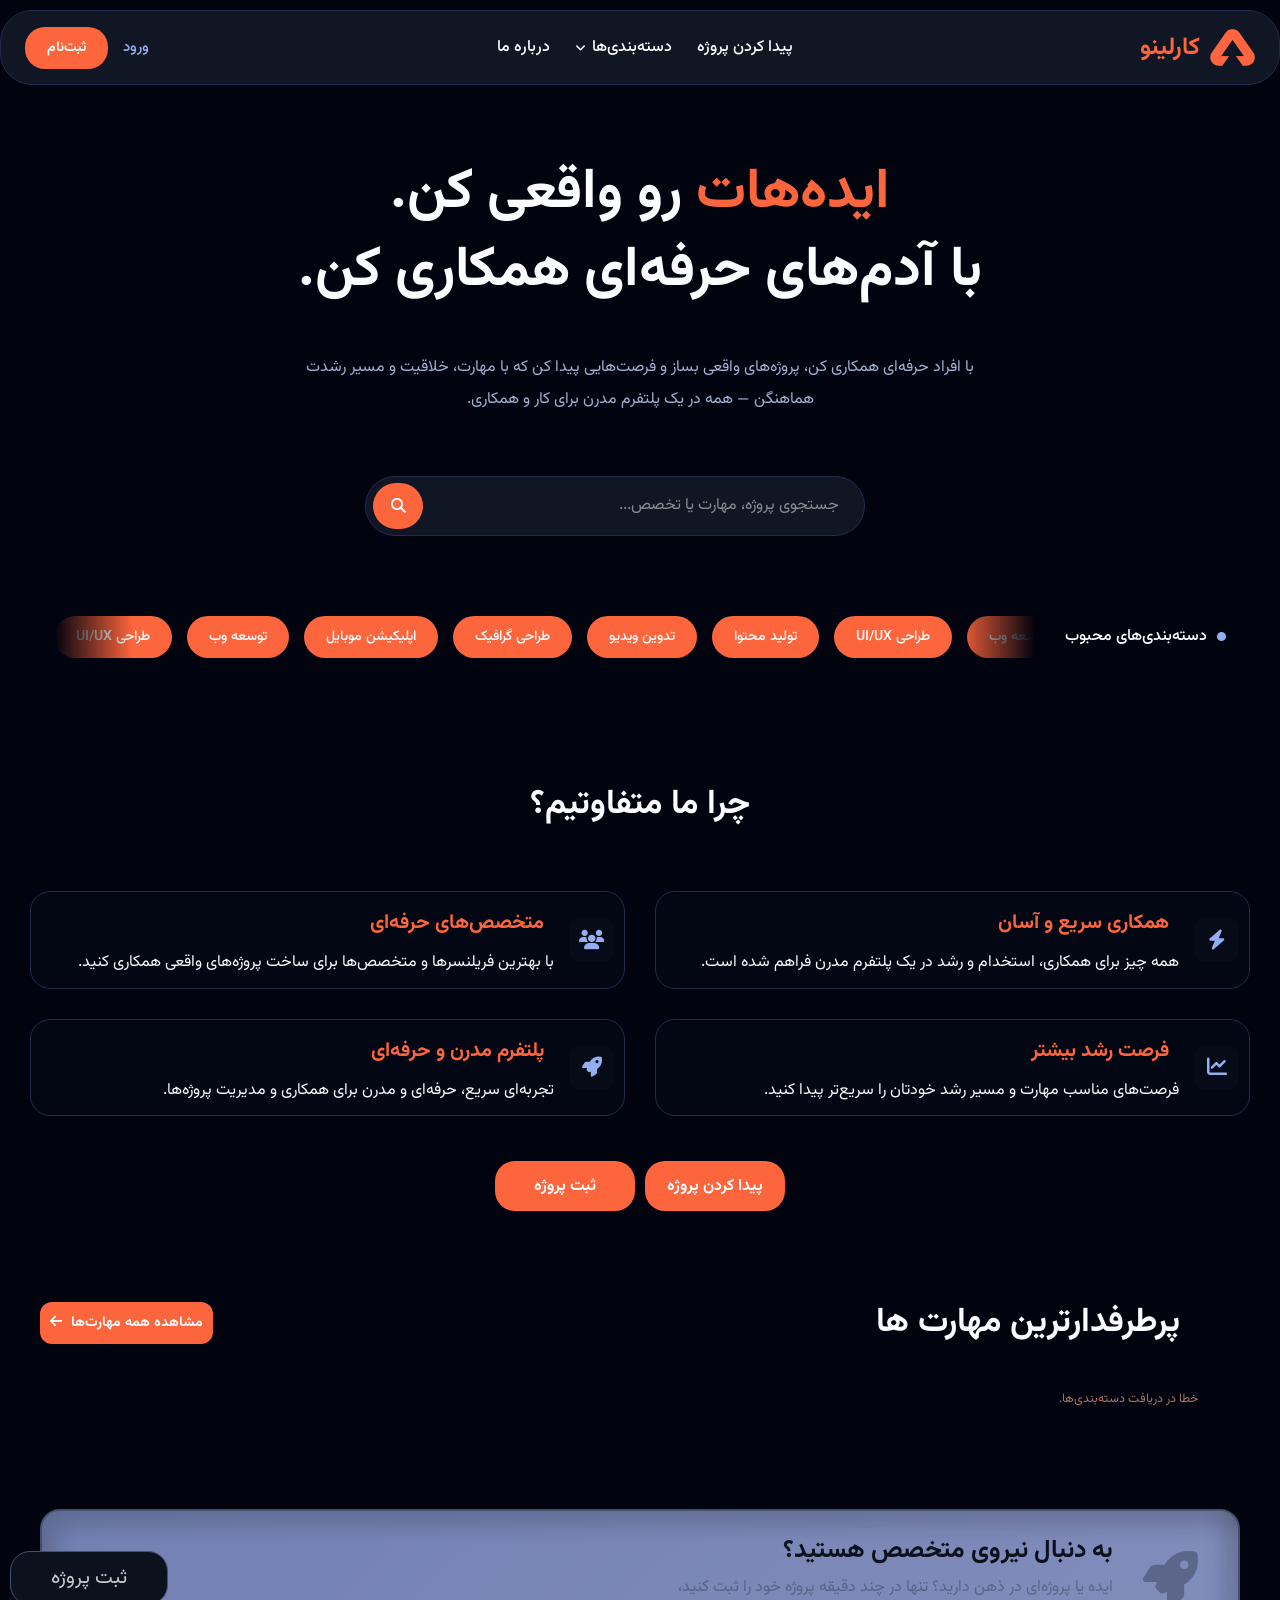
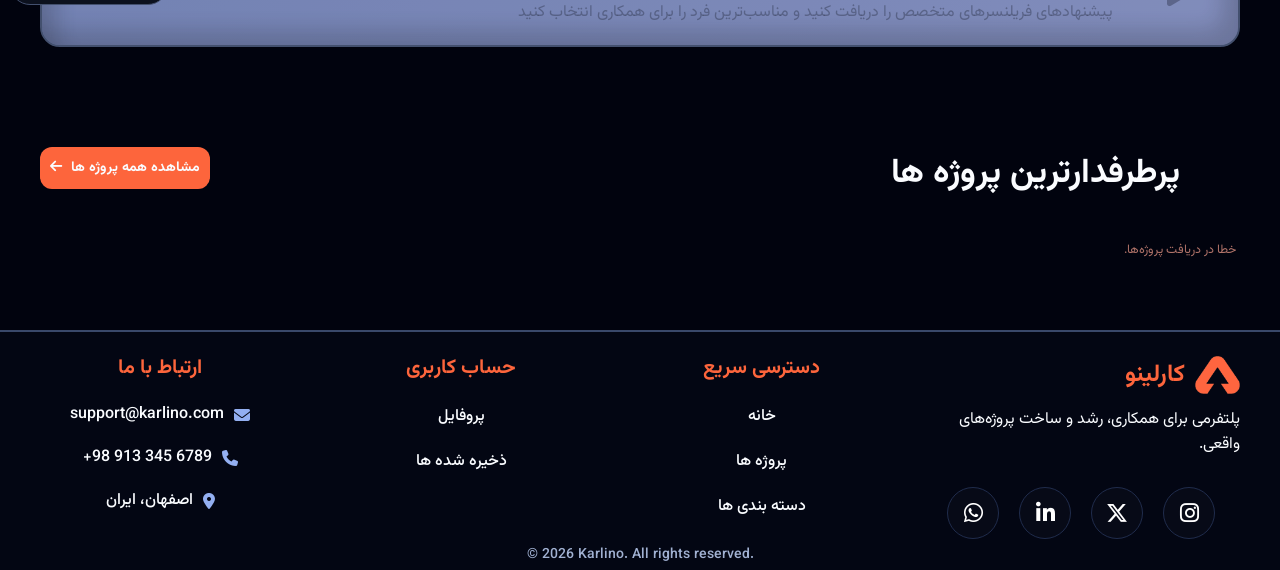
<file: karlino/Frontend/index.html>
<!DOCTYPE html>
<html lang="fa" dir="rtl">

<head>
    <meta charset="UTF-8">
    <meta name="viewport" content="width=device-width, initial-scale=1.0">
    <title>سایت فریلنسری</title>
    <link rel="stylesheet" href="css/main.css">
    <link rel="stylesheet" href="https://cdnjs.cloudflare.com/ajax/libs/font-awesome/6.5.1/css/all.min.css">
    <meta name="viewport" content="width=device-width, initial-scale=1">
    <link rel="icon" type="image/png" href="assets/images/logo.png">
</head>

<body>

<div id="header-placeholder"></div>

<section class="hero-index">
    <!--    <div class="image">-->
    <!--        <img src="assets/images/charecter.png" class="hero-img">-->
    <!--    </div>-->
    <div class="center">
        <h1 class="hero-text">
            <span class="build">ایده‌هات</span>
            رو واقعی کن.
            <br>
            با آدم‌های حرفه‌ای همکاری کن.
        </h1>
        
        <p class="intro">
            با افراد حرفه‌ای همکاری کن، پروژه‌های واقعی بساز و فرصت‌هایی پیدا کن که با مهارت، خلاقیت و مسیر رشدت هماهنگن
            —
            همه در یک پلتفرم مدرن برای کار و همکاری.
        </p>
        
        <div class="search-input">
            
            <input
                    type="search"
                    id="indexSearch"
                    type="search"
                    class="search"
                    name="search"
                    placeholder="جستجوی پروژه، مهارت یا تخصص..."
            >
            
            <button class="find-talent" type="button">
                <i class="fa-solid fa-magnifying-glass"></i>
            </button>
        
        </div>
    </div>
    
    
    <div class="trending-categories">
        
        <h4 class="trend-text">
            
            <i class="fa-solid fa-circle"></i>
            
            دسته‌بندی‌های محبوب
        
        </h4>
        
        <div class="categories-wrapper">
            
            <div class="categories-box">
                
                <span class="cat">طراحی UI/UX</span>
                <span class="cat">توسعه وب</span>
                <span class="cat">اپلیکیشن موبایل</span>
                <span class="cat">طراحی گرافیک</span>
                <span class="cat">تدوین ویدیو</span>
                <span class="cat">تولید محتوا</span>
                
                <span class="cat">طراحی UI/UX</span>
                <span class="cat">توسعه وب</span>
                <span class="cat">اپلیکیشن موبایل</span>
                <span class="cat">طراحی گرافیک</span>
                <span class="cat">تدوین ویدیو</span>
                <span class="cat">تولید محتوا</span>
                
                <span class="cat">طراحی UI/UX</span>
                <span class="cat">توسعه وب</span>
                <span class="cat">اپلیکیشن موبایل</span>
                <span class="cat">طراحی گرافیک</span>
                <span class="cat">تدوین ویدیو</span>
                <span class="cat">تولید محتوا</span>
            
            </div>
        
        </div>
    
    </div>


</section>

<section class="different">
    
    <h2 class="section-title">چرا ما متفاوتیم؟</h2>
    
    <div class="cards">
        
        <div class="card">
            <div class="title">
                
                <div class="icon">
                    <i class="fa-solid fa-bolt"></i>
                </div>
                
                <div class="text">
                    <h4>همکاری سریع و آسان</h4>
                    
                    <p>
                        همه چیز برای همکاری، استخدام و رشد
                        در یک پلتفرم مدرن فراهم شده است.
                    </p>
                </div>
            
            </div>
        </div>
        <div class="card">
            <div class="title">
                
                <div class="icon">
                    <i class="fa-solid fa-users"></i>
                </div>
                
                <div class="text">
                    <h4>متخصص‌های حرفه‌ای</h4>
                    
                    <p>
                        با بهترین فریلنسرها و متخصص‌ها
                        برای ساخت پروژه‌های واقعی همکاری کنید.
                    </p>
                </div>
            
            </div>
        </div>
        <div class="card">
            <div class="title">
                
                <div class="icon">
                    <i class="fa-solid fa-chart-line"></i>
                </div>
                
                <div class="text">
                    <h4>فرصت رشد بیشتر</h4>
                    
                    <p>
                        فرصت‌های مناسب مهارت و مسیر رشد خودتان
                        را سریع‌تر پیدا کنید.
                    </p>
                </div>
            
            </div>
        </div>
        <div class="card">
            <div class="title">
                
                <div class="icon">
                    <i class="fa-solid fa-rocket"></i>
                </div>
                
                <div class="text">
                    <h4>پلتفرم مدرن و حرفه‌ای</h4>
                    
                    <p>
                        تجربه‌ای سریع، حرفه‌ای و مدرن
                        برای همکاری و مدیریت پروژه‌ها.
                    </p>
                </div>
            
            </div>
        </div>
    
    </div>
    <div class="buttons">
        <button onclick="location.href='projects.html'">
            <span>پیدا کردن پروژه</span>
        </button>
        <button>
            <span>ثبت پروژه</span>
        </button>
    </div>

</section>

<section class="Popular-Categories">
    <div class="title">
        <h2 class="popular-text">
            <div class="ping"></div>
            پرطرفدارترین مهارت ها
        </h2>
        <a href="categories.html" class="more-categories">
            مشاهده همه مهارت‌ها
            <i class="fa-solid fa-arrow-left"></i>
        </a>
    </div>
    
    <div class="Categories-cards" id="categoriesContainer">
    
    </div>
</section>

<section class="post_job">
    <div class="right">
        <i class="fa-solid fa-rocket"></i>
        <div class="text-post">
            <h2 class="title">به دنبال نیروی متخصص هستید؟</h2>
            <p>
                ایده یا پروژه‌ای در ذهن دارید؟ تنها در چند دقیقه پروژه خود را ثبت کنید،
                <br>
                پیشنهادهای فریلنسرهای متخصص را دریافت کنید و مناسب‌ترین فرد را برای همکاری انتخاب کنید
            </p>
        </div>
        <span class="post">ثبت پروژه</span>
    
    </div>
<!--    <div class="left">-->
<!--            <span class="post">ثبت پروژه</span>-->
<!--        </div>-->

</section>

<section class="popular-projects">
    <div class="title-projects">
        <h2 class="project-text">
            <div class="ping"></div>
            پرطرفدارترین پروژه ها
        </h2>
        
        <a href="projects.html" class="more-project">
            مشاهده همه پروژه ها
            <i class="fa-solid fa-arrow-left"></i>
        </a>
    
    
    </div>
    <div class="projects-cards" id="projectsContainer">
    
    
    </div>

</section>


<div id="footer-placeholder"></div>

<script src="js/config.js"></script>
<script src="js/api.js"></script>
<script src="js/components/category-card.js"></script>
<script src="js/components/project-card.js"></script>
<script src="js/layout.js"></script>
<script src="js/pages/Favorites.js"></script>
<script src="js/pages/home.js"></script>


</body>
</html>
</file>
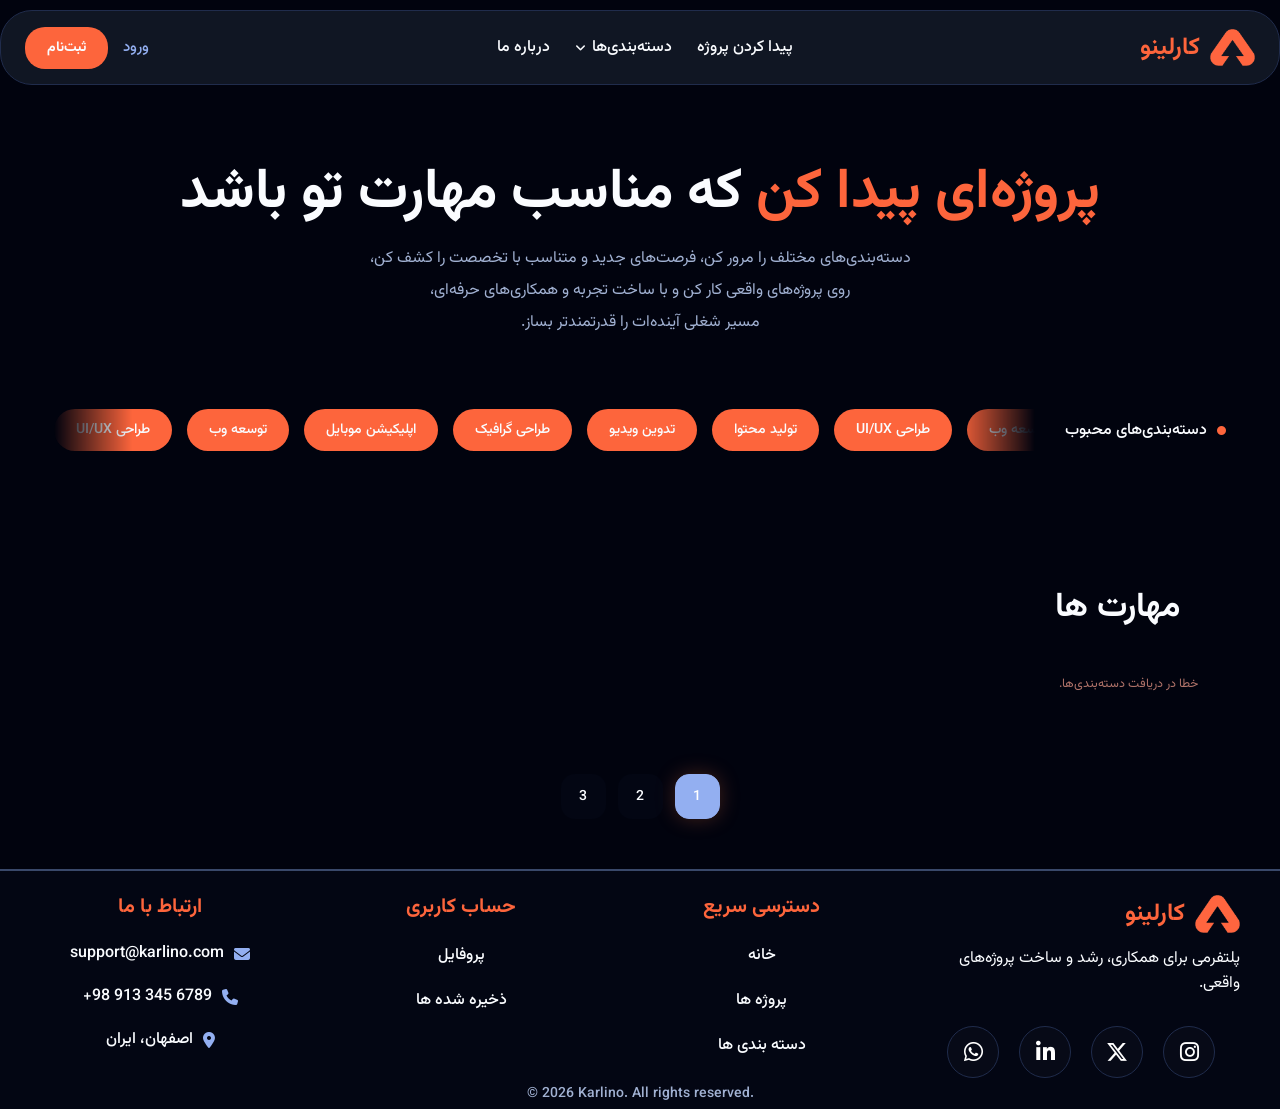
<file: karlino/Frontend/categories.html>
<!DOCTYPE html>
<html lang="fa" dir="rtl">
<head>
    <meta charset="UTF-8">
    <title>دسته بندی ها</title>
    <link rel="stylesheet" href="css/main.css">
    <link rel="stylesheet" href="https://cdnjs.cloudflare.com/ajax/libs/font-awesome/6.5.1/css/all.min.css">
    <meta name="viewport" content="width=device-width, initial-scale=1">
    <link rel="icon" type="image/png" href="assets/images/logo.png">
</head>
<body>
<div id="header-placeholder"></div>
<section class="hero-cat">
    
    <div class="title-hero">
        <h3>
            <span>پروژه‌ای پیدا کن</span>
            که مناسب مهارت تو باشد
        
        </h3>
        <p>دسته‌بندی‌های مختلف را مرور کن، فرصت‌های جدید و متناسب با تخصصت را کشف کن،
            <br>
            روی پروژه‌های واقعی کار کن و با ساخت
            تجربه و همکاری‌های حرفه‌ای،
            <br>
            مسیر شغلی آینده‌ات را قدرتمندتر بساز.</p>
    </div>
    
    
    <div class="trending-categories">
        
        <h4 class="trend-text">
            
            <i class="fa-solid fa-circle"></i>
            
            دسته‌بندی‌های محبوب
        
        </h4>
        
        <div class="categories-wrapper">
            
            <div class="categories-box">
                
                <span class="cat">طراحی UI/UX</span>
                <span class="cat">توسعه وب</span>
                <span class="cat">اپلیکیشن موبایل</span>
                <span class="cat">طراحی گرافیک</span>
                <span class="cat">تدوین ویدیو</span>
                <span class="cat">تولید محتوا</span>
                
                <span class="cat">طراحی UI/UX</span>
                <span class="cat">توسعه وب</span>
                <span class="cat">اپلیکیشن موبایل</span>
                <span class="cat">طراحی گرافیک</span>
                <span class="cat">تدوین ویدیو</span>
                <span class="cat">تولید محتوا</span>
                
                <span class="cat">طراحی UI/UX</span>
                <span class="cat">توسعه وب</span>
                <span class="cat">اپلیکیشن موبایل</span>
                <span class="cat">طراحی گرافیک</span>
                <span class="cat">تدوین ویدیو</span>
                <span class="cat">تولید محتوا</span>
            
            </div>
        
        </div>
    
    </div>
</section>

<section class="Categories">
    <div class="title">
        <h2 class="popular-text">
            <div class="ping"></div>
            مهارت ها
        </h2>
    </div>
    
    <div class="Categories-cards" id="categoriesContainer">
    
    
    </div>
</section>

<section class="category-pagination">
    
    <button class="page-btn active">1</button>
    
    <button class="page-btn">2</button>
    <button class="page-btn">3</button>

</section>


<div id="footer-placeholder"></div>
<script src="js/config.js"></script>
<script src="js/api.js"></script>
<script src="js/components/category-card.js"></script>
<script src="js/layout.js"></script>
<script src="js/pages/categories.js"></script>

</body>
</html>
</file>
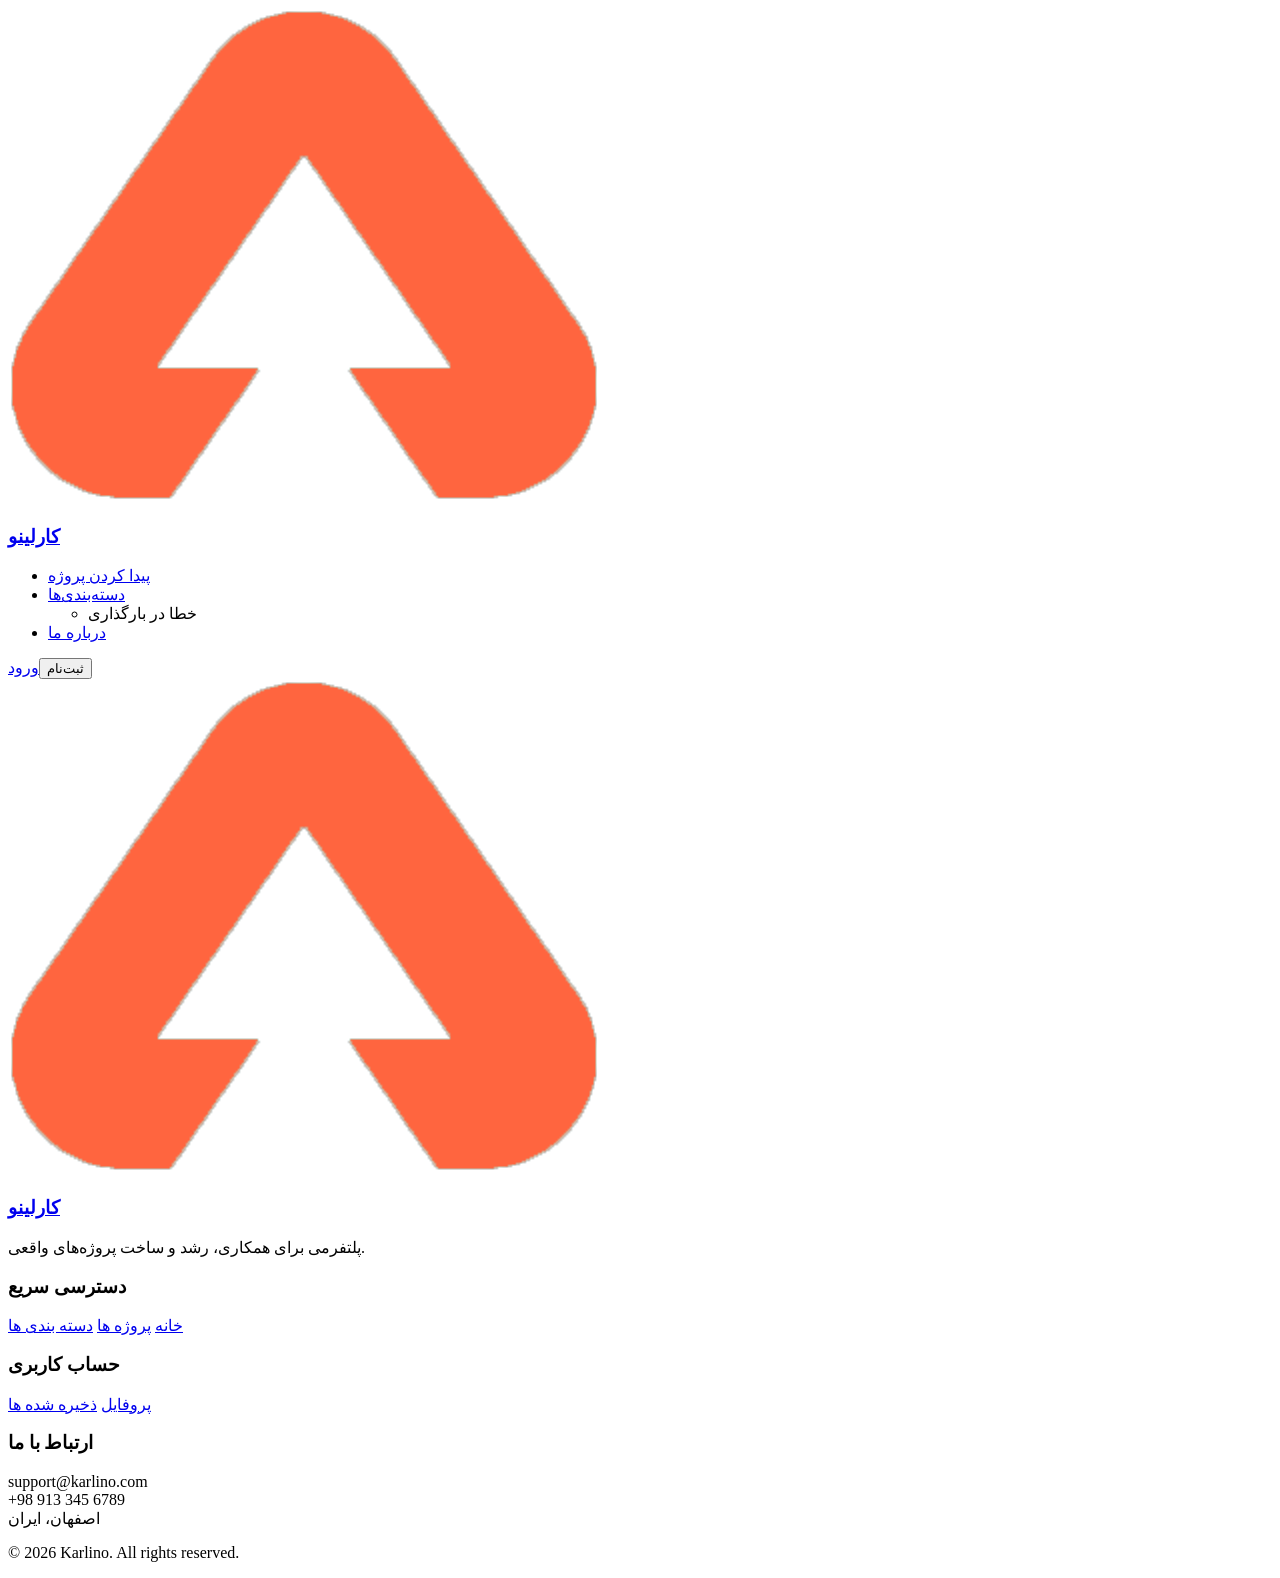
<file: karlino/Frontend/favorites.html>
<!DOCTYPE html>
<html lang="en">
<head>
    <meta charset="UTF-8">
    <title>favorites</title>
    <meta name="viewport" content="width=device-width, initial-scale=1">
    <link rel="icon" type="image/png" href="assets/images/logo.png">
</head>
<body>
<div id="header-placeholder"></div>





<div id="footer-placeholder"></div>






<script src="js/config.js"></script>
<script src="js/api.js"></script>

<script src="js/layout.js"></script>
<script src="js/pages/Favorites.js"></script>

</body>
</html>
</file>
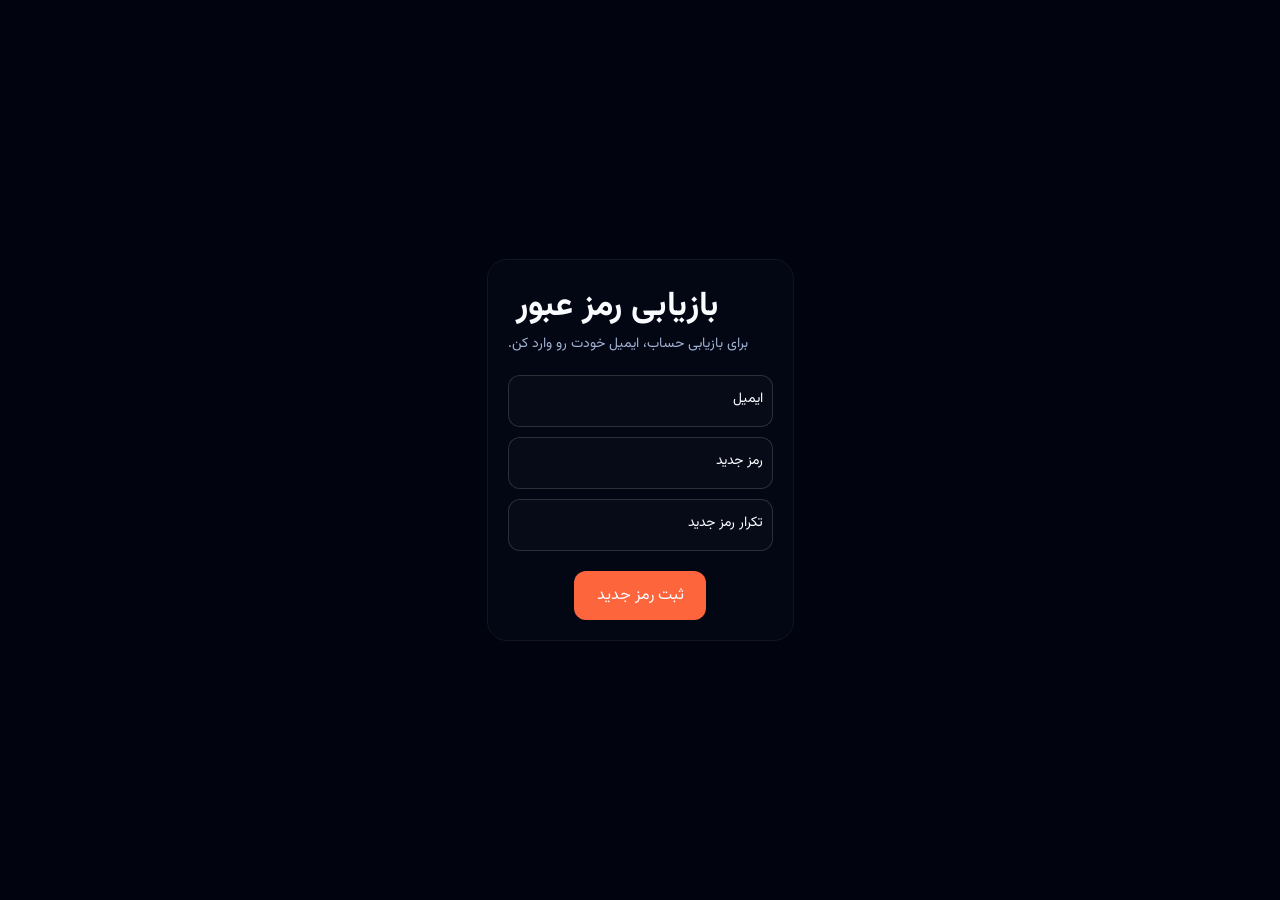
<file: karlino/Frontend/forgot-password.html>
<!DOCTYPE html>
<html lang="fa" dir="rtl">
<head>
    <meta charset="UTF-8">
    <title>بازیابی رمز عبور</title>
    <link rel="stylesheet" href="css/main.css">
    <meta name="viewport" content="width=device-width, initial-scale=1">
    <link rel="icon" type="image/png" href="assets/images/logo.png">
</head>
<body>

<section class="forgot-password">
    <form class="form" id="forgot-form" novalidate>
        <div class="top-pass">
            <div class="creat-acc">
                <div class="ping"></div>
                <h2>بازیابی رمز عبور</h2>
            </div>
            <p class="message">برای بازیابی حساب، ایمیل خودت رو وارد کن.</p>
        </div>
        <!--email-->
        <label>
            <input class="input" type="email" placeholder="" required="" id="email">
            <span>ایمیل</span>
            <span class="field-error" id="error-email"></span>
        </label>
        <!-- pasword -->
        <label>
            <input class="input" type="password" placeholder="" required="" id="password">
            <span>رمز جدید</span>
            <span class="field-error" id="error-password"></span>
        </label>
        <!-- repasword -->
        <label>
            <input class="input" type="password" placeholder="" required="" id="confirm-password">
            <span>تکرار رمز جدید</span>
            <span class="field-error" id="error-confirmPassword"></span>
        </label>
        
        
        <div class="but-confrim">
            <p class="field-error" id="error-form" style="text-align:center;"></p>
            <button type="submit" class="submit">ثبت رمز جدید</button>
        </div>
    
    </form>
</section>

<script src="js/config.js"></script>
<script src="js/auth/forget-password.js"></script>
</body>
</html>
</file>
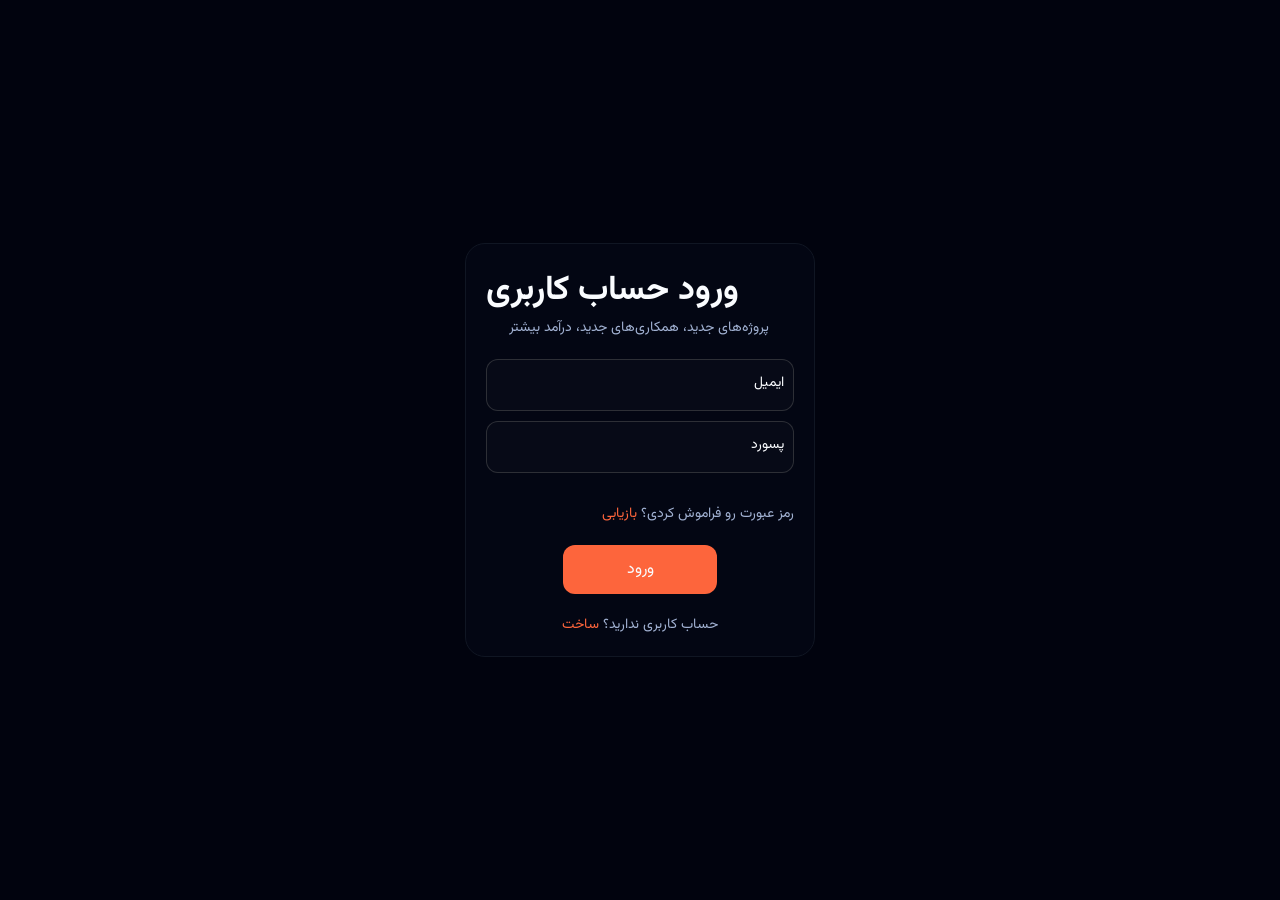
<file: karlino/Frontend/login.html>
<!DOCTYPE html>
<html lang="fa" dir="rtl">
<head>
    <meta charset="UTF-8">
    <title>login</title>
    <link rel="stylesheet" href="css/main.css">
    <meta name="viewport" content="width=device-width, initial-scale=1">
    <link rel="icon" type="image/png" href="assets/images/logo.png">
</head>
<body>

<section class="card-login">
    
    <form class="form" id="login-form" novalidate>
        
        <div class="top-login">
            <div class="creat-acc">
                <div class="ping"></div>
                <h2>ورود حساب کاربری</h2>
            </div>
            
            <p class="message">پروژه‌های جدید، همکاری‌های جدید، درآمد بیشتر</p>
        </div>
        
        <!-- email -->
        <label for="email">
            <input class="input" type="email" id="email" placeholder="">
            <span>ایمیل</span>
            <span class="field-error" id="error-email"></span>
        </label>
        
        <!-- password -->
        <label for="password">
            <input class="input" type="password" id="password" placeholder="">
            <span>پسورد</span>
             <span class="field-error" id="error-password"></span>
        </label>
        
        
        <div class="forgetpasword2">
            <p class="forget">
                رمز عبورت رو فراموش کردی؟
                <a href="forgot-password.html">بازیابی</a>
            </p>
        </div>
        
        <div class="bottom-reg">
            
            <button type="submit" class="submit">ورود</button>
            <p class="field-error" id="error-form" style="text-align:center;"></p>
            <p class="signin">
                حساب کاربری ندارید؟
                <a href="register.html">ساخت</a>
            </p>
        </div>
    
    </form>

</section>
<script src="js/config.js"></script>
<script src="js/auth/login.js"></script>

</body>
</html>
</file>
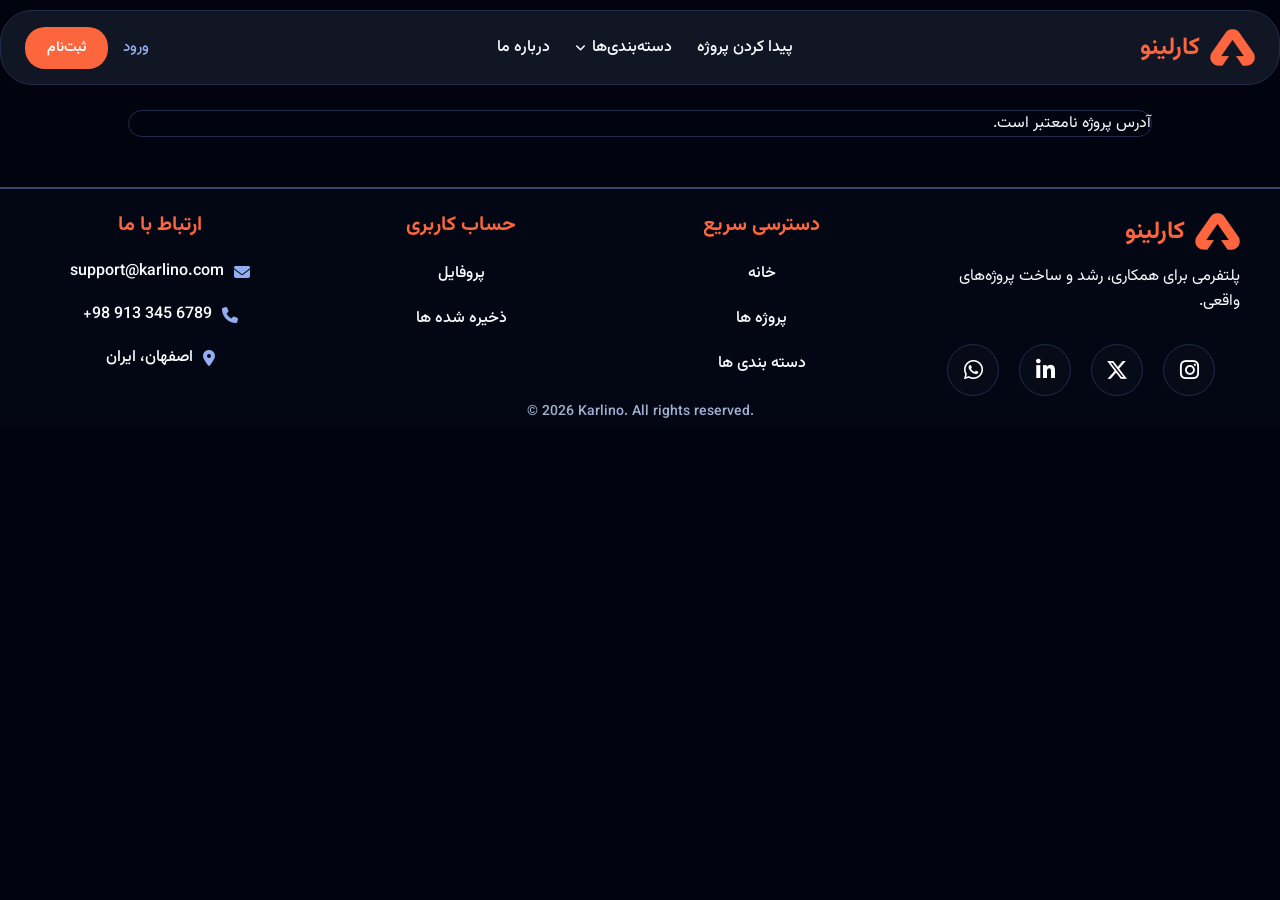
<file: karlino/Frontend/project-detail.html>
<!DOCTYPE html>
<html lang="fa" dir="rtl">
<head>
    <meta charset="UTF-8">
    <meta name="viewport" content="width=device-width, initial-scale=1.0">
    <title>سایت فریلنسری</title>
    <link rel="stylesheet" href="css/main.css">
    <link rel="stylesheet" href="https://cdnjs.cloudflare.com/ajax/libs/font-awesome/6.5.1/css/all.min.css">
    <link rel="icon" type="image/png" href="assets/images/logo.png">
</head>
<body>

<div id="header-placeholder"></div>

<section class="container-project">

    <section class="project-info">

        <div class="project-avatar">
            <span class="project-avatar__icon">
                <i class="fa-solid fa-code"></i>
            </span>
        </div>

        <div class="project-details">

            <p class="project-title" id="project-title"></p>

            <div class="project-owner">
                <div class="owner-name">
                    <i class="fa-solid fa-user"></i>
                    <span class="owner-text" id="owner-name"></span>
                </div>
            </div>

            <div class="project-bookmark">
                <label for="bookmark-checkbox" class="bookmark">
                    <input type="checkbox" id="bookmark-checkbox"/>
                    <svg class="svgIcon" width="15" viewBox="0 0 50 70" fill="none" xmlns="http://www.w3.org/2000/svg">
                        <path d="M46 62.0085L46 3.88139L3.99609 3.88139L3.99609 62.0085L24.5 45.5L46 62.0085Z" stroke="black" stroke-width="7"/>
                    </svg>
                </label>
            </div>
        </div>

        <div class="project-actions">
            <button class="project-submit-btn" id="apply-button">
                <span id="apply-button-text">ارسال درخواست</span>
            </button>
            <h6 class="daysAgo" id="project-days"></h6>
        </div>

    </section>

    <section class="project-about">
        <span id="project-about-text"></span>
    </section>

    <section class="project-skills">
        <div class="title-project-skills">
            <div class="ping"></div>
            <h3>مهارت های مورد نیاز : </h3>
        </div>
        <div class="card-project-skills" id="project-skills-list"></div>
    </section>

    <section class="project-box">
        <div class="box">
            <h3>بودجه</h3>
            <p id="project-budget"></p>
        </div>

        <div class="box">
            <h3>سطح مهارت</h3>
            <p id="project-skill-level"></p>
        </div>

        <div class="box">
            <h3>مهلت انجام</h3>
            <p id="project-deadline"></p>
        </div>
    </section>

    <section class="project-categories">
        <div class="title-project-categories">
            <div class="ping"></div>
            <h3>دسته بندی :</h3>
        </div>
        <div class="card-project-categories" id="project-categories-list"></div>
    </section>

</section>

<!-- ===== پاپ‌آپ ارسال درخواست همکاری ===== -->
<div class="apply-modal" id="apply-modal">

    <!-- پس‌زمینه‌ی تیره؛ با کلیک روی آن پاپ‌آپ بسته می‌شود -->
    <div class="apply-modal-overlay" id="apply-modal-overlay"></div>

    <div class="apply-modal-card">

        <div class="apply-modal-top">
            <h2 class="apply-title">
                <div class="ping"></div>
                ارسال درخواست همکاری
            </h2>
            <button type="button" class="apply-close" id="apply-close">
                <i class="fa-solid fa-xmark"></i>
            </button>
        </div>

        <p class="apply-project-name" id="apply-project-name"></p>

        <form class="form" id="apply-form" novalidate>

            <label>
                <textarea class="input apply-textarea" id="apply-cover" placeholder=" "></textarea>
                <span>چرا کارفرما باید شما را انتخاب کند؟</span>
            </label>
            <span class="field-error" id="error-cover_letter"></span>

            <div class="apply-row">
                <label>
                    <input class="input" type="number" id="apply-price" placeholder=" ">
                    <span>قیمت پیشنهادی (تومان)</span>
                </label>
                <label>
                    <input class="input" type="number" id="apply-duration" placeholder=" ">
                    <span>مدت زمان انجام (روز)</span>
                </label>
            </div>
            <span class="field-error" id="error-proposed_price"></span>
            <span class="field-error" id="error-duration_days"></span>

            <p class="field-error" id="error-apply-form"></p>
            <p class="apply-success" id="success-apply"></p>

            <button type="submit" class="submit">ثبت درخواست</button>
        </form>

    </div>
</div>

<div id="footer-placeholder"></div>

<script src="js/config.js"></script>
<script src="js/api.js"></script>
<script src="js/layout.js"></script>
<script src="js/pages/project-detail.js"></script>

</body>
</html>
</file>
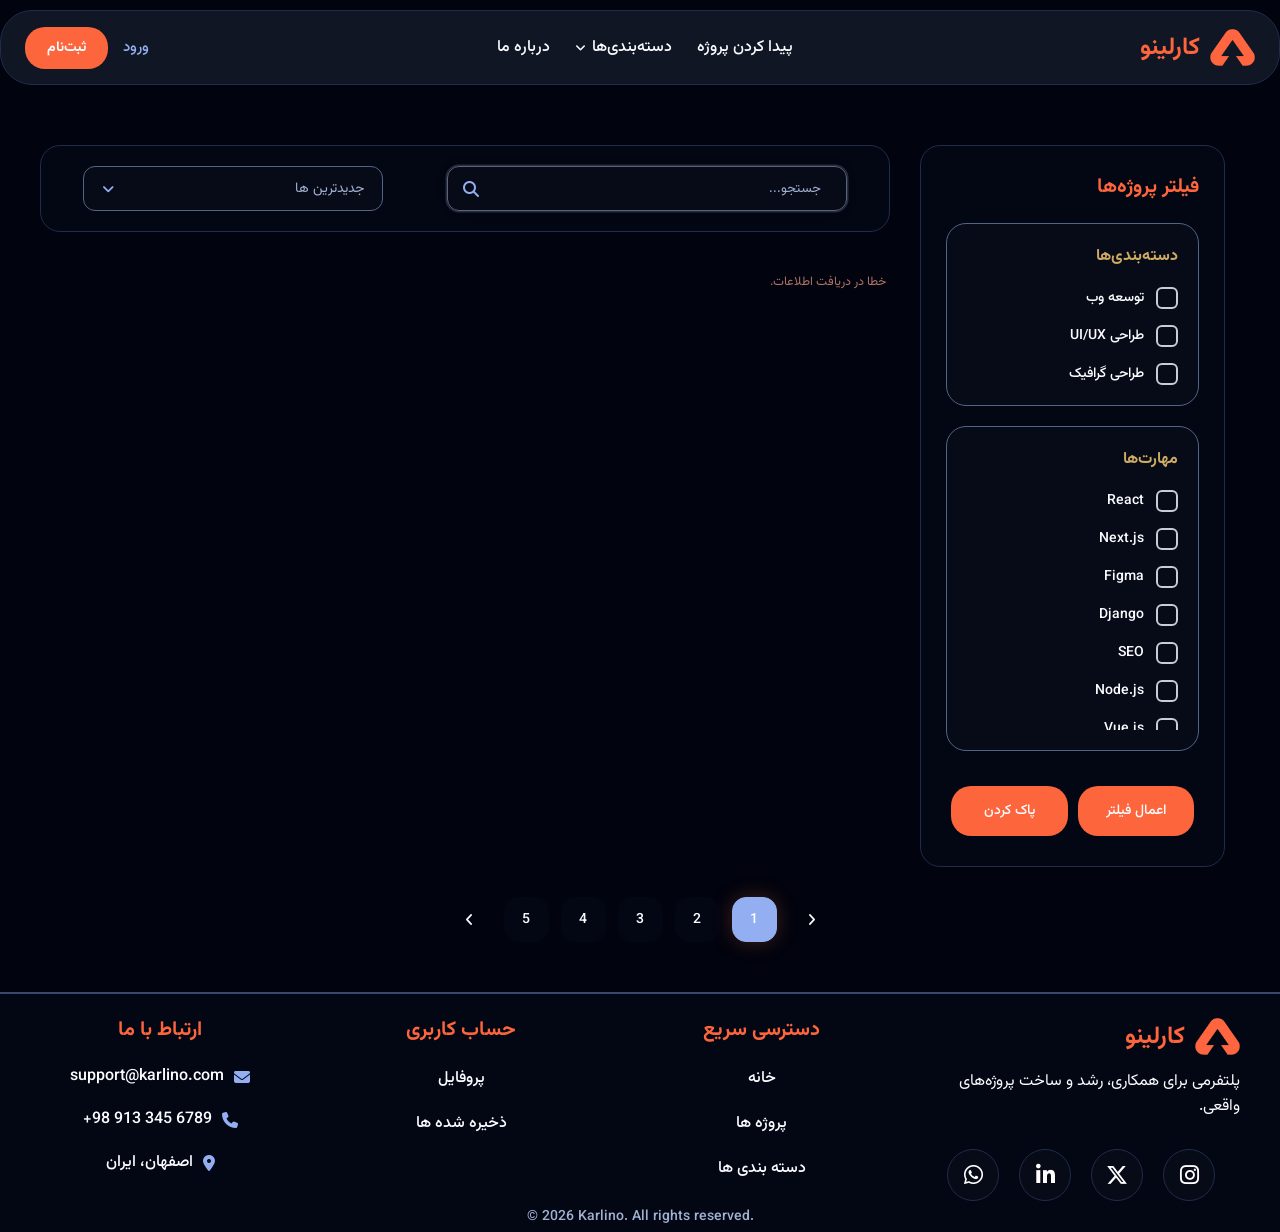
<file: karlino/Frontend/projects.html>
<!DOCTYPE html>
<html lang="fa" dir="rtl">
<head>
    <meta charset="UTF-8">
    <title>پروژه ها</title>
    <link rel="stylesheet" href="css/main.css">
    <link rel="stylesheet" href="https://cdnjs.cloudflare.com/ajax/libs/font-awesome/6.5.1/css/all.min.css">
    <meta name="viewport" content="width=device-width, initial-scale=1">
    <link rel="icon" type="image/png" href="assets/images/logo.png">
</head>
<body>
<div id="header-placeholder"></div>

<!--<section class="hero-project-page">-->
<!--    <div class="title-hero-pro">-->
<!--        <h3>-->
<!--            <span>مسیر حرفه‌ای‌ات</span>-->
<!--            -->
<!--            &lt;!&ndash;            <br>&ndash;&gt;-->
<!--            را با پروژه‌های واقعی بساز..-->
<!--        -->
<!--        </h3>-->
<!--        &lt;!&ndash;        <p>در چند قدم ساده پروژه مناسب خودت را پیدا کن، پیشنهاد همکاری بفرست،&ndash;&gt;-->
<!--        &lt;!&ndash;            &ndash;&gt;-->
<!--        &lt;!&ndash;            با تیم‌ها و کارفرماها ارتباط بگیر و تجربه‌های واقعی بساز که مسیر حرفه‌ای تو را به سطح بالاتری می‌رسانند.</p>&ndash;&gt;-->
<!--    </div>-->


<!--</section>-->

<!--<div class="title-2">-->
<!--    <h2 class="text">-->
<!--        <div class="ping"></div>-->
<!--        پروژه ها-->
<!--    </h2>-->
<!--</div>-->


<section class="project-layout">
    
    <div class="project-main">
        <section class="project-toolbar">
            <div class="search-box">
                <i class="fa-solid fa-magnifying-glass search-icon"></i>
                <input id="query" class="input" type="search" placeholder="جستجو..." name="searchbar"/>
            </div>
            <div class="sort-box">
                
                <div class="selected-option">جدیدترین ها
                    <i class="fa-solid fa-angle-down"></i>
                </div>
                
                <div class="options-container">
                    
                    <div class="option">جدیدترین ها</div>
                    <div class="option">محبوب ترین ها</div>
                    <div class="option">بالاترین قیمت</div>
                    <div class="option">کمترین قیمت</div>
                </div>
            </div>
        </section>
        
        <section class="project-grid">
            <div class="projects-cards" id="projectsContainer">
            
            </div>
        </section>
    
    
    </div>
    
    <aside class="project-sidebar">
        
        <h2 class="sidebar-title">فیلتر پروژه‌ها</h2>
        
        <div class="filter-box">
            <h3>دسته‌بندی‌ها</h3>
            
            <div class="items-container scrollable">
                <div class="item">
                    
                    <input type="checkbox" id="web-dev" hidden/>
                    
                    <label for="web-dev" class="check">
                        <i class="fa-solid fa-check"></i>
                    </label>
                    
                    <span>توسعه وب</span>
                
                </div>
                <div class="item">
                    
                    <input
                            type="checkbox"
                            id="uiux"
                            hidden
                    />
                    
                    <label
                            for="uiux"
                            class="check"
                    >
                        
                        <i class="fa-solid fa-check"></i>
                    
                    </label>
                    
                    <span>
                    طراحی UI/UX
                </span>
                
                </div>
                <div class="item">
                    
                    <input
                            type="checkbox"
                            id="graphic"
                            hidden
                    />
                    
                    <label
                            for="graphic"
                            class="check"
                    >
                        
                        <i class="fa-solid fa-check"></i>
                    
                    </label>
                    
                    <span>
                    طراحی گرافیک
                </span>
                
                </div>
            </div>
        
        </div>
        
        <div class="filter-box">
            <h3>مهارت‌ها</h3>
            <div class="items-container scrollable">
                <div class="item">
                    <input type="checkbox" id="react" hidden/>
                    <label for="react" class="check">
                        <i class="fa-solid fa-check"></i>
                    </label>
                    <span>React</span>
                </div>
                <div class="item">
                    
                    <input
                            type="checkbox"
                            id="nextjs"
                            hidden
                    />
                    
                    <label
                            for="nextjs"
                            class="check"
                    >
                        
                        <i class="fa-solid fa-check"></i>
                    
                    </label>
                    
                    <span>
                    Next.js
                </span>
                
                </div>
                <div class="item">
                    
                    <input
                            type="checkbox"
                            id="figma"
                            hidden
                    />
                    
                    <label
                            for="figma"
                            class="check"
                    >
                        
                        <i class="fa-solid fa-check"></i>
                    
                    </label>
                    
                    <span>
                    Figma
                </span>
                
                </div>
                <div class="item">
                    
                    <input
                            type="checkbox"
                            id="django"
                            hidden
                    />
                    
                    <label
                            for="django"
                            class="check"
                    >
                        
                        <i class="fa-solid fa-check"></i>
                    
                    </label>
                    
                    <span>
                    Django
                </span>
                
                </div>
                <div class="item">
                    
                    <input
                            type="checkbox"
                            id="seo"
                            hidden
                    />
                    
                    <label
                            for="seo"
                            class="check"
                    >
                        
                        <i class="fa-solid fa-check"></i>
                    
                    </label>
                    
                    <span>
                    SEO
                </span>
                
                </div>
                <div class="item">
                    
                    <input
                            type="checkbox"
                            id="node"
                            hidden
                    />
                    
                    <label
                            for="node"
                            class="check"
                    >
                        
                        <i class="fa-solid fa-check"></i>
                    
                    </label>
                    
                    <span>
                    Node.js
                </span>
                
                </div>
                <div class="item">
                    
                    <input
                            type="checkbox"
                            id="vue"
                            hidden
                    />
                    
                    <label
                            for="vue"
                            class="check"
                    >
                        
                        <i class="fa-solid fa-check"></i>
                    
                    </label>
                    
                    <span>
                    Vue.js
                </span>
                
                </div>
            </div>
        
        </div>
        <div class="filter-actions">
            
            <button class="confirm-filter">
                <span>اعمال فیلتر</span>
            </button>
            
            <button class="clear-filter">
                <span>پاک کردن</span>
            </button>
        </div>
    </aside>
</section>

<section class="project-pagination">
    
    <button class="page-btn arrow-btn">
        <i class="fa-solid fa-angle-right"></i>
    </button>
    
    
    <button class="page-btn active">1</button>
    
    <button class="page-btn">2</button>
    <button class="page-btn">3
    </button>
    
    <button class="page-btn">
        4
    </button>
    
    <button class="page-btn">
        5
    </button>
    
    
    <button class="page-btn arrow-btn">
        <i class="fa-solid fa-angle-left"></i>
    </button>

</section>

<div id="footer-placeholder"></div>

<script src="js/config.js"></script>
<script src="js/api.js"></script>
<script src="js/components/project-card.js"></script>
<script src="js/layout.js"></script>
<script src="js/pages/Favorites.js"></script>
<script src="js/pages/projects.js"></script>


</body>
</html>
</file>
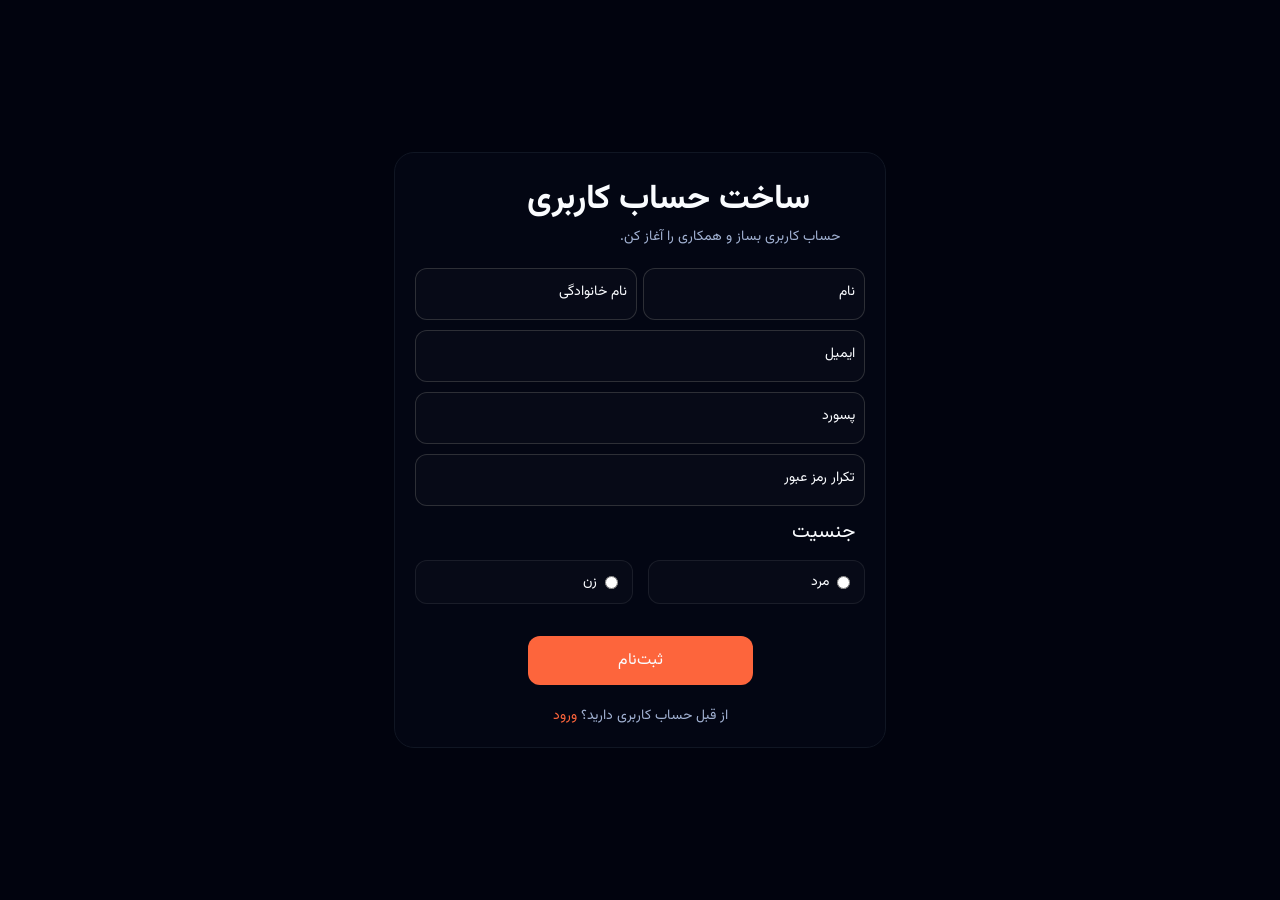
<file: karlino/Frontend/register.html>
<!DOCTYPE html>
<html lang="fa" dir="rtl">
<head>
    <meta charset="UTF-8">
    <title>ساخت حساب کاربری</title>
    <link rel="stylesheet" href="css/main.css">
    <meta name="viewport" content="width=device-width, initial-scale=1">
    <link rel="icon" type="image/png" href="assets/images/logo.png">
</head>
<body>

<section class="card-reg">
    <form class="form" id="register-form"  novalidate >
        <div class="top-reg">
            <div class="creat-acc">
                <div class="ping"></div>
                <h2>ساخت حساب کاربری</h2>
            </div>
            <p class="message">حساب کاربری بساز و همکاری را آغاز کن.</p>
        </div>
        
        <div class="fullname-flex">
            <label>
                <input class="input" type="text" placeholder="" required="" id="first-name">
                <span>نام</span>
                <span class="field-error" id="error-firstname"></span>
            </label>
            
            <label>
                <input class="input" type="text" placeholder="" required="" id="last-name">
                <span>نام خانوادگی</span>
                <span class="field-error" id="error-lastname"></span>
            </label>
        </div>
        <!-- email -->
        <label>
            <input class="input" type="email" placeholder="" required="" id="email">
            <span>ایمیل</span>
            <span class="field-error" id="error-email"></span>
        </label>
        <!-- pasword -->
        <label>
            <input class="input" type="password" placeholder="" required="" id="password">
            <span>پسورد</span>
            <span class="field-error" id="error-password"></span>
        </label>
        <!-- repasword -->
        <label>
            <input class="input" type="password" placeholder="" required="" id="confirm-password">
            <span>تکرار رمز عبور</span>
            <span class="field-error" id="error-confirmPassword"></span>
        </label>
        
        <div class="gender">
            <span class="title">جنسیت</span>
            
            <div class="gender-options">
                <label class="radio-box">
                    <input type="radio" name="gender" value="male">
                    <span>مرد</span>
                </label>
                
                <label class="radio-box">
                    <input type="radio" name="gender" value="female">
                    <span>زن</span>
                </label>
            </div>
            <span class="field-error" id="error-gender"></span>
        </div>
        
        <div class="bottom-reg">
            <button class="submit" type="submit">ثبت‌نام</button>
            <p class="field-error" id="error-form" style="text-align:center;"></p>
            <p class="signin">
                از قبل حساب کاربری دارید؟
                
                <a href="login.html">ورود</a>
            </p>
        </div>
    
    </form>
</section>
<script src="js/config.js"></script>
<script src="js/auth/register.js"></script>

</body>
</html>
</file>
<file: karlino/Frontend/css/main.css>
@charset "UTF-8";
@keyframes pulse7132 {
  0% {
    transform: scale(0);
    opacity: 1;
  }
  100% {
    transform: scale(1);
    opacity: 0;
  }
}
* {
  margin: 0;
  padding: 0;
  box-sizing: border-box;
  color: hsl(221, 100%, 99%);
  font-family: Vazirmatn;
  color: hsl(221, 100%, 99%);
}

body {
  font-family: "Satoshi", sans-serif;
  background: hsl(231, 83%, 3%);
  color: hsl(221, 100%, 99%);
  min-height: 100vh;
}

@font-face {
  font-family: "Vazirmatn";
  src: url("../assets/fonts/Vazirmatn-Regular.ttf") format("truetype");
  font-weight: 400;
  font-display: swap;
}
@font-face {
  font-family: "Vazirmatn";
  src: url("../assets/fonts/Vazirmatn-Medium.ttf") format("truetype");
  font-weight: 500;
  font-display: swap;
}
@font-face {
  font-family: "Vazirmatn";
  src: url("../assets/fonts/Vazirmatn-Bold.ttf") format("truetype");
  font-weight: 700;
  font-display: swap;
}
html {
  scroll-behavior: smooth;
}

a {
  text-decoration: none;
}

img {
  max-width: 100%;
  display: block;
}

.field-error {
  color: hsl(9, 31%, 55%);
  font-size: 0.78em;
  margin-right: 4px;
}
.field-error.show {
  display: block;
}

#header-placeholder {
  display: flex;
  justify-content: center;
  align-items: center;
  flex-direction: row;
  gap: 0;
  flex-wrap: nowrap;
  position: sticky;
  top: 10px;
  z-index: 999;
  width: 100%;
}
#header-placeholder header {
  width: 100%;
  max-width: 1346px;
  padding: 14px 24px;
  background: hsl(222, 39%, 10%);
  border-radius: 32px;
  border: 1px solid hsl(223, 41%, 21%);
  display: flex;
  justify-content: space-between;
  align-items: center;
  flex-direction: row;
  gap: 0;
  flex-wrap: nowrap;
}
#header-placeholder header .right .logo {
  display: flex;
  justify-content: center;
  align-items: center;
  flex-direction: row;
  gap: 0;
  flex-wrap: nowrap;
  gap: 10px;
}
#header-placeholder header .right .logo img {
  width: 45px;
  height: 45px;
  object-fit: contain;
}
#header-placeholder header .right .logo .text-logo {
  font-size: 24px;
  font-weight: 700;
  color: #fd653c;
}
#header-placeholder header .navbar ul {
  display: flex;
  justify-content: row;
  align-items: 25px;
  flex-direction: row;
  gap: 0;
  flex-wrap: nowrap;
  gap: 25px;
  list-style: none;
}
#header-placeholder header .navbar ul li {
  position: relative;
  display: flex;
  justify-content: row;
  align-items: center;
  flex-direction: row;
  gap: 0;
  flex-wrap: nowrap;
  gap: 25px;
}
#header-placeholder header .navbar ul li a {
  display: flex;
  justify-content: center;
  align-items: center;
  flex-direction: row;
  gap: 0;
  flex-wrap: nowrap;
  position: relative;
  gap: 6px;
  color: hsl(221, 100%, 99%);
  font-size: 16px;
  font-weight: 500;
  transition: 0.3s;
}
#header-placeholder header .navbar ul li a:hover {
  color: #fd653c;
}
#header-placeholder header .navbar ul li a::after {
  content: "";
  position: absolute;
  right: 0;
  bottom: -6px;
  width: 0;
  height: 2px;
  background: #fd653c;
  transition: 0.3s;
}
#header-placeholder header .navbar ul li a:hover::after {
  width: 100%;
}
#header-placeholder header .navbar ul li a i {
  font-size: 12px;
  transition: transform 0.3s;
}
#header-placeholder header .navbar ul li .dropdown {
  position: absolute;
  top: calc(100% + 35px);
  right: -250px;
  display: grid;
  grid-template-columns: repeat(3, 1fr);
  gap: 4px;
  min-width: 340px;
  padding: 10px;
  background: hsl(222, 39%, 10%);
  border-radius: 20px;
  box-shadow: 0 12px 30px rgba(0, 0, 0, 0.12);
  border: 1px solid hsl(222, 23%, 43%);
  opacity: 0;
  visibility: hidden;
  transform: translateY(8px);
  transition: opacity 0.25s ease, transform 0.25s ease, visibility 0.25s;
  z-index: 100;
}
#header-placeholder header .navbar ul li .dropdown::before {
  content: "";
  position: absolute;
  top: -6px;
  right: 24px;
  width: 12px;
  height: 12px;
  background: hsl(222, 39%, 10%);
  border-top: 1px solid rgba(0, 0, 0, 0.05);
  border-left: 1px solid rgba(0, 0, 0, 0.05);
  transform: rotate(45deg);
}
#header-placeholder header .navbar ul li .dropdown li {
  width: 100%;
}
#header-placeholder header .navbar ul li .dropdown li a {
  display: flex;
  align-items: center;
  gap: 10px;
  padding: 10px 12px;
  border-radius: 12px;
  font-size: 14px;
  color: hsl(221, 100%, 99%);
  white-space: nowrap;
  transition: background 0.2s, color 0.2s;
}
#header-placeholder header .navbar ul li .dropdown li a::after {
  display: none;
}
#header-placeholder header .navbar ul li .dropdown li a i {
  font-size: 14px;
  color: hsl(222, 77%, 76%);
  width: 18px;
  text-align: center;
}
#header-placeholder header .navbar ul li .dropdown li a:hover {
  background: hsla(221, 37%, 10%, 0.31);
  color: #fd653c;
}
#header-placeholder header .navbar ul li:hover .dropdown {
  opacity: 1;
  visibility: visible;
  transform: translateY(0);
}
#header-placeholder header .navbar ul li:hover > a i {
  transform: rotate(720deg);
}
#header-placeholder header .left .guest-header {
  display: flex;
  justify-content: center;
  align-items: center;
  flex-direction: row;
  gap: 0;
  flex-wrap: nowrap;
  gap: 15px;
}
#header-placeholder header .left .guest-header .sign-up {
  padding: 10px 22px;
  border: none;
  border-radius: 20px;
  background: #fd653c;
  color: hsl(221, 100%, 99%);
  font-size: 14px;
  font-weight: 700;
  cursor: pointer;
  transition: 0.3s;
}
#header-placeholder header .left .guest-header .sign-up:hover {
  transform: translateY(-2px);
}
#header-placeholder header .left .guest-header .login {
  color: hsl(222, 77%, 76%);
  font-size: 15px;
  font-weight: 500;
  cursor: pointer;
  transition: 0.3s;
}
#header-placeholder header .left .guest-header .login:hover {
  color: #fd653c;
}
#header-placeholder header .left .user-header {
  display: flex;
  justify-content: center;
  align-items: center;
  flex-direction: row;
  gap: 0;
  flex-wrap: nowrap;
  gap: 15px;
}
#header-placeholder header .left .user-header .popup {
  position: relative;
  display: inline-block;
}
#header-placeholder header .left .user-header .popup input {
  display: none;
}
#header-placeholder header .left .user-header .popup .burger {
  width: 45px;
  height: 45px;
  border-radius: 50%;
  background: #fd653c;
  display: flex;
  justify-content: center;
  align-items: center;
  flex-direction: row;
  gap: 0;
  flex-wrap: nowrap;
  cursor: pointer;
  transition: 0.25s ease;
}
#header-placeholder header .left .user-header .popup .burger i {
  color: hsl(221, 100%, 99%);
  font-size: 20px;
}
#header-placeholder header .left .user-header .popup .burger:hover {
  transform: scale(1.08);
}
#header-placeholder header .left .user-header .popup .burger:active {
  transform: scale(0.95);
}
#header-placeholder header .left .user-header .popup .popup-window {
  position: absolute;
  top: 70px;
  left: 0;
  width: 260px;
  background: hsl(222, 39%, 10%);
  border: 1px solid hsl(222, 30%, 32%);
  border-radius: 20px;
  padding: 12px;
  box-shadow: var(--popup-shadow);
  opacity: 0;
  visibility: hidden;
  transform: scale(0.85);
  transition: 0.25s ease;
  transform-origin: top left;
}
#header-placeholder header .left .user-header .popup .popup-window .popup-header {
  padding: 10px 12px 15px;
  border-bottom: 1px solid hsl(222, 23%, 43%);
  margin-bottom: 10px;
}
#header-placeholder header .left .user-header .popup .popup-window .popup-header h3 {
  font-size: 16px;
  color: hsl(221, 100%, 99%);
  margin-bottom: 4px;
}
#header-placeholder header .left .user-header .popup .popup-window .popup-header p {
  font-size: 13px;
  color: oklch(76% 0.05 264deg);
}
#header-placeholder header .left .user-header .popup .popup-window ul {
  list-style: none;
}
#header-placeholder header .left .user-header .popup .popup-window ul li {
  margin-bottom: 6px;
}
#header-placeholder header .left .user-header .popup .popup-window ul li:last-child {
  margin-bottom: 0;
}
#header-placeholder header .left .user-header .popup .popup-window ul li button {
  width: 100%;
  border: none;
  background: transparent;
  display: flex;
  align-items: center;
  gap: 12px;
  padding: 13px 14px;
  border-radius: 12px;
  cursor: pointer;
  font-size: 14px;
  color: hsl(221, 100%, 99%);
  transition: 0.2s ease;
}
#header-placeholder header .left .user-header .popup .popup-window ul li button i {
  width: 18px;
  font-size: 14px;
}
#header-placeholder header .left .user-header .popup .popup-window ul li button:hover {
  background: hsl(217, 34%, 65%);
  color: hsl(221, 100%, 99%);
}
#header-placeholder header .left .user-header .popup .popup-window ul li .logout {
  color: red;
}
#header-placeholder header .left .user-header .popup .popup-window ul li .logout:hover {
  background: hsl(9, 31%, 55%);
  color: hsl(221, 100%, 99%);
}
#header-placeholder header .left .user-header .popup input:checked ~ .popup-window {
  opacity: 1;
  visibility: visible;
  transform: scale(1);
}
#header-placeholder header .left .user-header .notif-btn {
  width: 45px;
  height: 45px;
  position: relative;
  display: flex;
  align-items: center;
  justify-content: center;
  background-color: hsla(224, 61%, 6%, 0.44);
  border-radius: 50%;
  cursor: pointer;
  transition-duration: 0.3s;
  box-shadow: 2px 2px 10px rgba(0, 0, 0, 0.13);
  border: none;
}
#header-placeholder header .left .user-header .notif-btn i {
  color: hsl(221, 100%, 99%);
  font-size: 20px;
}
#header-placeholder header .left .user-header .notif-btn:hover {
  background-color: oklch(76% 0.1 84deg);
}
#header-placeholder header .left .user-header .notif-btn:hover i {
  animation: bellRing 0.9s both;
}
#header-placeholder header .left .user-header .notif-btn:active {
  transform: scale(0.8);
}
@keyframes bellRing {
  0%, 100% {
    transform-origin: top;
  }
  15% {
    transform: rotateZ(10deg);
  }
  30% {
    transform: rotateZ(-10deg);
  }
  45% {
    transform: rotateZ(5deg);
  }
  60% {
    transform: rotateZ(-5deg);
  }
  75% {
    transform: rotateZ(2deg);
  }
}

footer {
  background-color: hsla(224, 61%, 6%, 0.44);
  width: 100%;
  min-height: 240px;
  margin-top: 50px;
  padding: 20px 20px 0 20px;
  border-top: 2px solid hsl(222, 30%, 32%);
}
footer .footer-container {
  display: grid;
  grid-template-columns: repeat(4, 1fr);
  gap: 20px;
}
footer .footer-container .footer-about {
  display: flex;
  flex-direction: column;
  margin-right: 20px;
}
footer .footer-container .footer-about .logo {
  display: flex;
  align-items: center;
  gap: 10px;
}
footer .footer-container .footer-about .logo img {
  width: 45px;
  height: 45px;
  object-fit: contain;
}
footer .footer-container .footer-about .logo .text-logo {
  font-size: 24px;
  font-weight: 700;
  color: #fd653c;
}
footer .footer-container .footer-about p {
  margin-top: 10px;
  font-size: 16px;
  color: hsl(221, 100%, 99%);
}
footer .footer-container .footer-about .card {
  width: fit-content;
  height: fit-content;
  margin-top: 5px;
  display: flex;
  align-items: center;
  justify-content: center;
  gap: 20px;
  padding: 25px;
  background-color: transparent;
}
footer .footer-container .footer-about .card .socialContainer {
  width: 52px;
  height: 52px;
  border: 1px solid hsl(223, 41%, 21%);
  display: flex;
  align-items: center;
  justify-content: center;
  overflow: hidden;
  border-radius: 50%;
  background-color: hsla(221, 37%, 10%, 0.31);
  transition: 0.3s;
}
footer .footer-container .footer-about .card .socialContainer:active {
  transform: scale(0.9);
}
footer .footer-container .footer-about .card .socialContainer:hover .socialSvg {
  animation: slide-in-top 0.3s both;
}
footer .footer-container .footer-about .card .socialContainer .socialSvg {
  font-size: 22px;
  color: white;
}
footer .footer-container .footer-about .card .containerOne:hover {
  background-color: #d62976;
}
footer .footer-container .footer-about .card .containerTwo:hover {
  background-color: #00acee;
}
footer .footer-container .footer-about .card .containerThree:hover {
  background-color: #0072b1;
}
footer .footer-container .footer-about .card .containerFour:hover {
  background-color: #128c7e;
}
@keyframes slide-in-top {
  0% {
    transform: translateY(-50px);
    opacity: 0;
  }
  100% {
    transform: translateY(0);
    opacity: 1;
  }
}
footer .footer-container .footer-links,
footer .footer-container .footer-account {
  display: flex;
  flex-direction: column;
  align-items: center;
  gap: 10px;
}
footer .footer-container .footer-links h3,
footer .footer-container .footer-account h3 {
  font-size: 20px;
  color: #fd653c;
}
footer .footer-container .footer-links a,
footer .footer-container .footer-account a {
  margin-top: 10px;
  font-size: 16px;
  font-weight: 500;
  transition: 0.3s;
}
footer .footer-container .footer-links a:hover,
footer .footer-container .footer-account a:hover {
  transform: translateX(-5px);
  color: #fd653c;
}
footer .footer-container .footer-contact {
  display: flex;
  flex-direction: column;
  align-items: center;
  gap: 18px;
}
footer .footer-container .footer-contact h3 {
  font-size: 20px;
  color: #fd653c;
}
footer .footer-container .footer-contact .contact-item {
  display: flex;
  align-items: center;
  gap: 10px;
  color: hsl(221, 100%, 99%);
  transition: 0.3s;
}
footer .footer-container .footer-contact .contact-item i {
  color: hsl(222, 77%, 76%);
  font-size: 16px;
}
footer .footer-container .footer-contact .contact-item span {
  direction: ltr;
  color: hsl(221, 100%, 99%);
  font-size: 16px;
  font-weight: 500;
}
footer .footer-container .footer-contact .contact-item:hover {
  transform: translateX(-5px);
}
footer .footer-container .footer-contact .contact-item:hover span {
  color: #fd653c;
}
footer .footer-bottom {
  direction: ltr;
  display: flex;
  align-items: center;
  justify-content: center;
  margin-top: -20px;
}
footer .footer-bottom p {
  color: oklch(76% 0.05 264deg);
  font-size: 14px;
  font-weight: 500;
}

.hero-index {
  position: relative;
  margin: 50px 30px 30px;
  padding: 80px 24px 120px;
  overflow: hidden;
  display: flex;
  flex-direction: column;
  justify-content: center;
}
.hero-index .center {
  display: flex;
  justify-content: center;
  align-items: center;
  flex-direction: column;
  gap: 0;
  flex-wrap: nowrap;
  text-align: center;
}
.hero-index .center .image {
  position: absolute;
  left: -180px;
  margin-left: 80px;
  top: -30px;
  z-index: 1;
}
.hero-index .center .image .hero-img {
  width: 800px;
  height: 500px;
  max-width: 100%;
  opacity: 0.95;
}
.hero-index .center .hero-text {
  position: relative;
  z-index: 2;
  top: -50px;
  max-width: 700px;
  font-size: 56px;
  font-weight: 700;
  line-height: 1.4;
  color: hsl(221, 100%, 99%);
}
.hero-index .center .hero-text .build {
  color: #fd653c;
}
.hero-index .center .intro {
  position: relative;
  z-index: 2;
  top: -30px;
  max-width: 700px;
  margin-top: 20px;
  font-size: 16px;
  line-height: 2;
  color: oklch(76% 0.05 264deg);
}
.hero-index .center .search-input {
  position: relative;
  z-index: 2;
  top: -20px;
  width: 500px;
  max-width: 100%;
  margin-right: 50px;
  margin-top: 50px;
}
.hero-index .center .search-input .search {
  width: 100%;
  height: 60px;
  border: 1px solid hsl(223, 41%, 21%);
  border-radius: 50px;
  background-color: hsl(222, 39%, 10%);
  padding: 0 25px 0 150px;
  outline: none;
  font-size: 16px;
  color: hsl(221, 100%, 99%);
  transition: 0.3s;
}
.hero-index .center .search-input .search:hover, .hero-index .center .search-input .search:focus {
  border-color: #fd653c;
  box-shadow: 0 0 5px rgba(255, 122, 89, 0.5);
}
.hero-index .center .search-input .search::placeholder {
  color: rgba(255, 255, 255, 0.5);
}
.hero-index .center .search-input .search::-webkit-search-cancel-button {
  cursor: pointer;
  height: 18px;
  width: 18px;
  filter: invert(55%) sepia(80%) saturate(500%) hue-rotate(330deg);
}
.hero-index .center .search-input .find-talent {
  position: absolute;
  top: 50%;
  left: 8px;
  transform: translateY(-50%);
  width: 50px;
  height: 46px;
  border: none;
  border-radius: 40px;
  background-color: #fd653c;
  color: hsl(221, 100%, 99%);
  font-size: 15px;
  font-weight: 700;
  cursor: pointer;
  display: flex;
  justify-content: center;
  align-items: center;
  flex-direction: row;
  gap: 0;
  flex-wrap: nowrap;
  transition: 0.3s;
}
.hero-index .center .search-input .find-talent:hover {
  transform: translateY(-50%) scale(1.03);
}
.hero-index .trending-categories {
  position: relative;
  z-index: 2;
  display: flex;
  align-items: center;
  gap: 30px;
  margin-top: 60px;
  overflow: visible;
}
.hero-index .trending-categories .trend-text {
  display: flex;
  align-items: center;
  gap: 10px;
  color: hsl(221, 100%, 99%);
  font-size: 16px;
  font-weight: 500;
  white-space: nowrap;
  flex-shrink: 0;
}
.hero-index .trending-categories .trend-text i {
  font-size: 9px;
  color: hsl(222, 77%, 76%);
}
.hero-index .trending-categories .categories-wrapper {
  position: relative;
  overflow: hidden;
  flex: 1;
  min-width: 0;
  direction: ltr;
  -webkit-mask-image: linear-gradient(to right, rgba(0,0,0,0) 0%, rgba(0,0,0,1) 8%, rgba(0,0,0,1) 92%, rgba(0,0,0,0) 100%);
  mask-image: linear-gradient(to right, rgba(0,0,0,0) 0%, rgba(0,0,0,1) 8%, rgba(0,0,0,1) 92%, rgba(0,0,0,0) 100%);
}
.hero-index .trending-categories .categories-box {
  display: flex;
  align-items: center;
  gap: 15px;
  width: max-content;
  animation: infiniteScroll 30s linear infinite;
}
.hero-index .trending-categories .categories-box:hover {
  animation-play-state: paused;
}
.hero-index .trending-categories .cat {
  direction: rtl;
  flex-shrink: 0;
  padding: 10px 22px;
  background: #fd653c;
  border-radius: 32px;
  color: hsl(221, 100%, 99%);
  white-space: nowrap;
  font-size: 14px;
  font-weight: 500;
  cursor: pointer;
  transition: 0.3s;
}
@keyframes infiniteScroll {
  from {
    transform: translateX(0);
  }
  to {
    transform: translateX(-33.333%);
  }
}

.different {
  position: relative;
  top: -30px;
}
.different .section-title {
  text-align: center;
  font-size: 34px;
  font-weight: 700;
  color: hsl(221, 100%, 99%);
  margin-bottom: 60px;
}
.different .cards {
  margin: 30px;
  display: grid;
  grid-template-columns: repeat(2, 1fr);
  gap: 30px;
}
.different .cards .card {
  display: flex;
  justify-content: space-between;
  align-items: row;
  flex-direction: row;
  gap: 0;
  flex-wrap: nowrap;
  padding: 10px;
  border-radius: 20px;
  background-color: hsla(224, 61%, 6%, 0.44);
  border: 1px solid hsl(223, 41%, 21%);
  gap: 20px;
  transition: 0.3s;
  cursor: pointer;
}
.different .cards .card:hover {
  transform: translateY(-5px);
  border: 1px solid #fd653c;
}
.different .cards .card .title {
  display: flex;
  align-items: center;
}
.different .cards .card .title .icon i {
  display: flex;
  justify-content: center;
  align-items: center;
  flex-direction: row;
  gap: 0;
  flex-wrap: nowrap;
  min-width: 45px;
  height: 45px;
  border-radius: 12px;
  background: hsla(221, 37%, 10%, 0.31);
  color: hsl(222, 77%, 76%);
  font-size: 20px;
  flex-shrink: 0;
}
.different .cards .card .title .text {
  padding-right: 15px;
}
.different .cards .card .title .text h4 {
  font-size: 20px;
  font-weight: 700;
  color: #fd653c;
  padding-top: 5px;
  padding-right: 10px;
  margin-bottom: 10px;
}
.different .cards .card .title .text p {
  top: -15px;
  font-size: 16px;
  line-height: 1.8;
  color: hsl(221, 100%, 99%);
}
.different .buttons {
  padding-top: 10px;
  display: flex;
  justify-content: center;
  align-items: center;
  flex-direction: row;
  gap: 0;
  flex-wrap: nowrap;
}
.different .buttons button {
  display: flex;
  align-items: center;
  justify-content: center;
  width: 140px;
  height: 50px;
  white-space: nowrap;
  border: none;
  border-radius: 20px;
  background-color: #fd653c;
  color: hsl(221, 100%, 99%);
  font-size: 16px;
  font-weight: 700;
  padding: 16px;
  cursor: pointer;
  transition: all 0.5s;
}
.different .buttons button span {
  display: inline-block;
  position: relative;
  transition: 0.5s;
}
.different .buttons button span::after {
  content: "»";
  position: absolute;
  top: 0;
  right: -15px;
  opacity: 0;
  transition: 0.5s;
}
.different .buttons button:hover span {
  padding-right: 15px;
}
.different .buttons button:hover span::after {
  opacity: 1;
  right: 0;
}
.different .buttons button {
  margin: 5px;
}

.Popular-Categories {
  padding: 0 40px;
}
.Popular-Categories .title {
  display: flex;
  flex-direction: row;
  justify-content: space-between;
  align-items: center;
  margin-top: 50px;
}
.Popular-Categories .title .popular-text {
  display: flex;
  flex-direction: row;
  align-items: center;
  color: hsl(221, 100%, 99%);
  font-size: 34px;
  font-weight: 700;
  margin-right: 10px;
}
.Popular-Categories .title .popular-text .ping {
  --uib-size: 50px;
  --uib-speed: 1s;
  --uib-color: $forth-color;
  position: relative;
  width: var(--uib-size);
  height: var(--uib-size);
}
.Popular-Categories .title .popular-text .ping::before, .Popular-Categories .title .popular-text .ping::after {
  content: "";
  position: absolute;
  inset: 0;
  border-radius: 50%;
  background-color: oklch(76% 0.1 84deg);
  animation: pulse7132 var(--uib-speed) linear infinite;
  transform: scale(0);
  opacity: 0;
}
.Popular-Categories .title .popular-text .ping::after {
  animation-delay: calc(var(--uib-speed) / -2);
}
.Popular-Categories .title .more-categories {
  color: hsl(221, 100%, 99%);
  font-size: 14px;
  font-weight: 700;
  cursor: pointer;
  background-color: #fd653c;
  border-radius: 12px;
  border: none;
  width: max-content;
  height: max-content;
  padding: 10px;
}
.Popular-Categories .title .more-categories i {
  color: hsl(221, 100%, 99%);
  font-size: 14px;
  font-weight: 700;
  margin-right: 5px;
}
.Popular-Categories .Categories-cards {
  margin-top: 40px;
  justify-items: center;
  display: grid;
  grid-template-columns: repeat(5, 1fr);
  gap: 25px;
}
.Popular-Categories .Categories-cards .card-Categories {
  transition: 0.3s;
  background-color: hsla(224, 61%, 6%, 0.44);
  border-radius: 20px;
  border: 1px solid hsl(223, 41%, 21%);
  width: 250px;
  height: max-content;
  grid-template-columns: repeat(5, 1fr);
}
.Popular-Categories .Categories-cards .card-Categories .icon-cat {
  display: flex;
  flex-direction: column;
  justify-content: center;
  align-items: center;
  margin: 20px auto;
  width: 85px;
  height: 85px;
  background-color: hsla(221, 37%, 10%, 0.31);
  border: none;
  border-radius: 12px;
}
.Popular-Categories .Categories-cards .card-Categories .icon-cat i {
  color: hsl(222, 77%, 76%);
  font-size: 34px;
  font-weight: 700;
}
.Popular-Categories .Categories-cards .card-Categories .name-cat p {
  display: flex;
  flex-direction: column;
  justify-content: center;
  align-items: center;
  color: hsl(221, 100%, 99%);
  font-size: 20px;
  font-weight: 500;
  margin-top: 20px;
  margin-bottom: 30px;
}
.Popular-Categories .Categories-cards .card-Categories .project-stats {
  display: flex;
  flex-direction: column;
  justify-content: center;
  align-items: center;
  gap: 5px;
}
.Popular-Categories .Categories-cards .card-Categories .project-stats .count {
  color: hsl(221, 100%, 99%);
  font-size: 18px;
  font-weight: 400;
}
.Popular-Categories .Categories-cards .card-Categories .project-stats .lable {
  color: oklch(76% 0.05 264deg);
  font-size: 14px;
  font-weight: 400;
}
.Popular-Categories .Categories-cards .card-Categories:hover {
  border: 1px solid #fd653c;
  transform: translateY(-5px);
}

.post_job {
  background: linear-gradient(135deg, #8fa2dd, #a2b0e8);
  opacity: 0.8;
  border: 2px solid hsl(222, 23%, 43%);
  border-radius: 20px;
  margin: 100px 40px;
  padding: 20px;
  display: flex;
  flex-direction: column;
  box-shadow: inset 15px 15px 20px rgba(24, 23, 23, 0.18), inset -15px -15px 20px rgba(24, 23, 23, 0.18);
}
.post_job .right {
  margin-right: 20px;
  display: flex;
  flex-direction: row;
  justify-content: flex-start;
  width: max-content;
}
.post_job .right i {
  display: flex;
  justify-content: center;
  align-items: center;
  margin-left: 30px;
  font-size: 55px;
  color: hsla(221, 37%, 10%, 0.31);
}
.post_job .right .text-post h2 {
  font-size: 25px;
  color: hsl(222, 39%, 10%);
}
.post_job .right .text-post p {
  margin-top: 5px;
  font-size: 16px;
  color: hsla(221, 37%, 10%, 0.31);
}
.post_job .right .post {
  display: flex;
  align-items: center;
  justify-content: center;
  position: relative;
  left: -350px;
  top: 20px;
  background-color: hsl(222, 39%, 10%);
  border-radius: 20px;
  width: max-content;
  height: max-content;
  padding: 10px 40px;
  font-size: 20px;
  color: hsl(221, 100%, 99%);
  border: 1px solid hsl(222, 23%, 43%);
}

.popular-projects {
  padding: 0 40px;
}
.popular-projects .title-projects {
  display: flex;
  justify-content: space-between;
  align-items: row;
  flex-direction: row;
  gap: 0;
  flex-wrap: nowrap;
  margin-top: 50px;
}
.popular-projects .title-projects .project-text {
  display: flex;
  justify-content: row;
  align-items: center;
  flex-direction: row;
  gap: 0;
  flex-wrap: nowrap;
  color: hsl(221, 100%, 99%);
  font-size: 34px;
  font-weight: 700;
  margin-right: 10px;
}
.popular-projects .title-projects .project-text .ping {
  --uib-size: 50px;
  --uib-speed: 1s;
  --uib-color: $forth-color;
  position: relative;
  width: var(--uib-size);
  height: var(--uib-size);
}
.popular-projects .title-projects .project-text .ping::before, .popular-projects .title-projects .project-text .ping::after {
  content: "";
  position: absolute;
  inset: 0;
  border-radius: 50%;
  background-color: oklch(76% 0.1 84deg);
  animation: pulse7132 var(--uib-speed) linear infinite;
  transform: scale(0);
  opacity: 0;
}
.popular-projects .title-projects .project-text .ping::after {
  animation-delay: calc(var(--uib-speed) / -2);
}
.popular-projects .title-projects .more-project {
  color: hsl(221, 100%, 99%);
  font-size: 14px;
  font-weight: 700;
  cursor: pointer;
  background-color: #fd653c;
  border-radius: 12px;
  border: none;
  width: max-content;
  height: max-content;
  padding: 10px;
}
.popular-projects .title-projects .more-project i {
  color: hsl(221, 100%, 99%);
  font-size: 14px;
  font-weight: 700;
  margin-right: 5px;
}
.popular-projects .projects-cards {
  margin-top: 40px;
  display: grid;
  grid-template-columns: repeat(4, 1fr);
  column-gap: 25px;
  row-gap: 25px;
  padding-bottom: 20px;
}
.popular-projects .projects-cards .card-project {
  overflow: hidden;
  transition: 0.3s;
  background-color: hsla(224, 61%, 6%, 0.44);
  border: 1px solid hsl(223, 41%, 21%);
  border-radius: 20px;
  cursor: pointer;
  width: 320px;
  max-height: 375px;
}
.popular-projects .projects-cards .card-project:hover {
  border: 1px solid #fd653c;
  transform: translateY(-5px);
}
.popular-projects .projects-cards .card-project:has(.button:hover), .popular-projects .projects-cards .card-project:has(.bookmark:hover) {
  transform: translateY(0);
  border: 1px solid transparent;
}
.popular-projects .projects-cards .card-project .card-top {
  display: flex;
  flex-direction: row;
  justify-content: space-between;
  align-items: center;
}
.popular-projects .projects-cards .card-project .card-top #checkboxInput {
  display: none;
}
.popular-projects .projects-cards .card-project .card-top .bookmark {
  margin-left: 20px;
  cursor: pointer;
  width: 35px;
  height: 35px;
  display: flex;
  align-items: center;
  justify-content: center;
  border-radius: 10px;
}
.popular-projects .projects-cards .card-project .card-top .svgIcon path {
  stroke-dasharray: 200 0;
  stroke-dashoffset: 0;
  stroke: hsl(9, 31%, 55%);
  fill: rgba(221, 221, 221, 0);
  transition-delay: 0s;
  transition-duration: 0.5s;
}
.popular-projects .projects-cards .card-project .card-top .bookmark input {
  display: none;
}
.popular-projects .projects-cards .card-project .card-top .bookmark input:checked + .svgIcon path,
.popular-projects .projects-cards .card-project .card-top #checkboxInput:checked ~ .svgIcon path {
  fill: hsl(9, 31%, 55%);
  animation: bookmark 0.5s linear;
}
.popular-projects .projects-cards .card-project .card-top #checkboxInput:checked ~ .svgIcon path {
  transition-delay: 0.5s;
}
@keyframes bookmark {
  0% {
    stroke-dasharray: 0 200;
    stroke-dashoffset: 80;
  }
  100% {
    stroke-dasharray: 200 0;
  }
}
.popular-projects .projects-cards .card-project .card-top .status-project .active {
  color: #2DD4A7;
  position: relative;
  right: -70px;
  font-size: 10px;
  background-color: hsla(224, 61%, 6%, 0.44);
  border: 1px solid hsl(147, 21%, 58%);
  width: max-content;
  height: max-content;
  padding-right: 10px;
  padding-left: 10px;
  padding-bottom: 3px;
  padding-top: 3px;
  border-radius: 12px;
}
.popular-projects .projects-cards .card-project .card-top .icon-project {
  position: relative;
  left: 30px;
  display: flex;
  flex-direction: column;
  justify-content: center;
  align-items: center;
  margin: 20px auto;
  width: 85px;
  height: 85px;
  background-color: hsla(221, 37%, 10%, 0.31);
  border: none;
  border-radius: 12px;
}
.popular-projects .projects-cards .card-project .card-top .icon-project i {
  color: hsl(222, 77%, 76%);
  font-size: 34px;
  font-weight: 700;
}
.popular-projects .projects-cards .card-project .card-content {
  display: flex;
  flex-direction: column;
  justify-content: right;
  margin: 0 20px;
}
.popular-projects .projects-cards .card-project .card-content .owner {
  position: relative;
  top: -4px;
  margin-top: 3px;
  font-size: 12px;
  font-weight: 400;
  padding-right: 4px;
  display: flex;
  align-items: center;
  gap: 5px;
}
.popular-projects .projects-cards .card-project .card-content .owner i {
  font-size: 12px;
  color: hsl(222, 77%, 76%);
}
.popular-projects .projects-cards .card-project .card-content h3 {
  margin-right: 5px;
  font-size: 20px;
  font-weight: 700;
  line-height: 1.5;
  min-height: 3em;
  display: -webkit-box;
  -webkit-line-clamp: 2;
  -webkit-box-orient: vertical;
  overflow: hidden;
}
.popular-projects .projects-cards .card-project .card-content .card-pro-cat {
  display: flex;
  flex-direction: row;
  gap: 5px;
}
.popular-projects .projects-cards .card-project .card-content .card-pro-cat p {
  margin-top: 10px;
  margin-bottom: 5px;
  border: 1.5px solid oklch(76% 0.1 84deg);
  font-size: 9px;
  color: oklch(76% 0.1 84deg);
  border-radius: 12px;
  padding: 5px 10px;
  white-space: nowrap;
  width: max-content;
}
.popular-projects .projects-cards .card-project .card-content .price {
  margin-top: 10px;
  display: flex;
  justify-content: space-between;
}
.popular-projects .projects-cards .card-project .card-content .price .number,
.popular-projects .projects-cards .card-project .card-content .price span {
  font-size: 14px;
  color: hsl(221, 100%, 99%);
}
.popular-projects .projects-cards .card-project .card-content {
  padding-bottom: 20px;
  border-bottom: 1px solid hsl(222, 23%, 43%);
}
.popular-projects .projects-cards .card-project .card-footer {
  display: flex;
  flex-direction: row;
  justify-content: space-between;
  align-items: center;
  margin: 10px 20px;
}
.popular-projects .projects-cards .card-project .card-footer .daysAgo {
  font-size: 14px;
  color: rgba(255, 255, 255, 0.51);
}
.popular-projects .projects-cards .card-project .card-footer .button {
  display: block;
  position: relative;
  width: 56px;
  height: 56px;
  margin: 0;
  overflow: hidden;
  outline: none;
  background-color: transparent;
  cursor: pointer;
  border: 0;
}
.popular-projects .projects-cards .card-project .card-footer .button:before, .popular-projects .projects-cards .card-project .card-footer .button:after {
  content: "";
  position: absolute;
  border-radius: 50%;
  inset: 7px;
}
.popular-projects .projects-cards .card-project .card-footer .button:before {
  border: 4px solid hsl(217, 34%, 65%);
  transition: opacity 0.4s cubic-bezier(0.77, 0, 0.175, 1) 80ms, transform 0.5s cubic-bezier(0.455, 0.03, 0.515, 0.955) 80ms;
}
.popular-projects .projects-cards .card-project .card-footer .button:after {
  border: 4px solid hsl(217, 34%, 65%);
  transform: scale(1.3);
  transition: opacity 0.4s cubic-bezier(0.165, 0.84, 0.44, 1), transform 0.5s cubic-bezier(0.25, 0.46, 0.45, 0.94);
  opacity: 0;
}
.popular-projects .projects-cards .card-project .card-footer .button:hover:before, .popular-projects .projects-cards .card-project .card-footer .button:focus:before {
  opacity: 0;
  transform: scale(0.7);
  transition: opacity 0.4s cubic-bezier(0.165, 0.84, 0.44, 1), transform 0.5s cubic-bezier(0.25, 0.46, 0.45, 0.94);
}
.popular-projects .projects-cards .card-project .card-footer .button:hover:after, .popular-projects .projects-cards .card-project .card-footer .button:focus:after {
  opacity: 1;
  transform: scale(1);
  transition: opacity 0.4s cubic-bezier(0.77, 0, 0.175, 1) 80ms, transform 0.5s cubic-bezier(0.455, 0.03, 0.515, 0.955) 80ms;
}
.popular-projects .projects-cards .card-project .card-footer .button-box {
  display: flex;
  position: absolute;
  top: 0;
  left: 0;
}
.popular-projects .projects-cards .card-project .card-footer .button-elem {
  display: block;
  width: 20px;
  height: 20px;
  margin: 17px 18px 0 18px;
  transform: rotate(180deg);
  fill: hsl(217, 34%, 65%);
}

.hero-project-page {
  position: relative;
  margin: 50px 30px 0px 30px;
  padding: 80px 24px 40px;
  overflow: hidden;
  display: flex;
}
.hero-project-page .title-hero-pro {
  display: flex;
  justify-content: center;
  align-items: center;
  flex-direction: column;
  text-align: center;
  position: relative;
  left: -200px;
}
.hero-project-page .title-hero-pro h3 {
  position: relative;
  left: 3px;
  top: -70px;
  font-size: 56px;
  font-weight: 700;
  line-height: 1.4;
}
.hero-project-page .title-hero-pro h3 span {
  color: #fd653c;
}
.hero-project-page .title-hero-pro p {
  margin-top: 10px;
  position: relative;
  z-index: 2;
  top: -30px;
  max-width: 600px;
  font-size: 16px;
  line-height: 2;
  color: hsl(221, 100%, 99%);
}

.title-2 {
  margin-top: 0;
  margin-right: 40px;
  margin-bottom: 50px;
  margin-left: 40px;
}
.title-2 .text {
  display: flex;
  align-items: center;
  gap: 10px;
  color: hsl(221, 100%, 99%);
  font-size: 34px;
  font-weight: 700;
}
.title-2 .text .ping {
  --uib-size: 50px;
  --uib-speed: 1s;
  --uib-color: $forth-color;
  position: relative;
  width: var(--uib-size);
  height: var(--uib-size);
}
.title-2 .text .ping::before, .title-2 .text .ping::after {
  content: "";
  position: absolute;
  inset: 0;
  border-radius: 50%;
  background-color: oklch(76% 0.1 84deg);
  animation: pulse7132 var(--uib-speed) linear infinite;
  transform: scale(0);
  opacity: 0;
}
.title-2 .text .ping::after {
  animation-delay: calc(var(--uib-speed) / -2);
}

.project-layout {
  direction: ltr;
  margin: 80px 40px 0 40px;
  display: grid;
  grid-template-columns: 1fr 320px;
  gap: 30px;
}
.project-layout .project-main,
.project-layout .project-sidebar {
  direction: rtl;
}
.project-layout .project-main {
  position: relative;
  top: -10px;
  display: flex;
  flex-direction: column;
  gap: 25px;
}
.project-layout .project-main .project-toolbar {
  display: flex;
  align-items: center;
  justify-content: space-around;
  width: 100%;
  padding: 20px;
  border-radius: 20px;
  border: 1px solid hsl(223, 41%, 21%);
  background-color: hsla(224, 61%, 6%, 0.44);
  gap: 20px;
}
.project-layout .project-main .project-toolbar .search-box {
  display: flex;
  align-items: center;
  justify-content: center;
  flex: 1;
  border-radius: 12px;
  line-height: 28px;
  position: relative;
  max-width: 400px;
}
.project-layout .project-main .project-toolbar .search-box .search-icon {
  position: absolute;
  left: 1rem;
  color: hsl(222, 77%, 76%);
  width: 1rem;
  height: 1rem;
  pointer-events: none;
  z-index: 1;
}
.project-layout .project-main .project-toolbar .search-box input {
  width: 100%;
  height: 45px;
  padding-left: 2.5rem;
  padding-right: 20px;
  box-shadow: 0 0 0 1.5px #2b2c37, 0 0 25px -17px #000;
  border-radius: 12px;
  border: 1px solid hsl(223, 41%, 21%);
  background-color: hsla(221, 37%, 10%, 0.31);
  outline: none;
  color: hsl(221, 100%, 99%);
  transition: all 0.25s cubic-bezier(0.19, 1, 0.22, 1);
  cursor: text;
  z-index: 0;
  border: 1px solid hsl(222, 23%, 43%);
}
.project-layout .project-main .project-toolbar .search-box input::placeholder {
  padding-right: 5px;
  color: oklch(76% 0.05 264deg);
}
.project-layout .project-main .project-toolbar .search-box input:hover {
  box-shadow: 0 0 0 2.5px #2f303d, 0px 0px 25px -15px #000;
}
.project-layout .project-main .project-toolbar .search-box input:active {
  transform: scale(0.95);
}
.project-layout .project-main .project-toolbar .search-box input:focus {
  box-shadow: 0 0 0 2.5px #2f303d;
}
.project-layout .project-main .project-toolbar .sort-box {
  position: relative;
  width: 300px;
}
.project-layout .project-main .project-toolbar .sort-box .selected-option {
  width: 100%;
  height: 45px;
  padding: 0 18px;
  border-radius: 12px;
  border: 1px solid hsl(222, 23%, 43%);
  background-color: hsla(221, 37%, 10%, 0.31);
  display: flex;
  align-items: center;
  justify-content: space-between;
  color: oklch(76% 0.05 264deg);
  cursor: pointer;
  transition: 0.3s;
  font-size: 14px;
}
.project-layout .project-main .project-toolbar .sort-box .selected-option i {
  color: hsl(222, 77%, 76%);
  font-size: 14px;
  transition: 0.3s;
}
.project-layout .project-main .project-toolbar .sort-box .options-container {
  position: absolute;
  top: 50px;
  right: 0;
  width: 100%;
  padding: 10px;
  border-radius: 12px;
  background-color: hsl(222, 39%, 10%);
  border: 1px solid oklch(76% 0.05 264deg);
  display: none;
  flex-direction: column;
  gap: 8px;
  z-index: 100;
}
.project-layout .project-main .project-toolbar .sort-box .options-container.show {
  display: flex;
}
.project-layout .project-main .project-toolbar .sort-box .option {
  display: flex;
  align-items: center;
  justify-content: start;
  padding: 5px;
  border-radius: 10px;
  color: hsl(221, 100%, 99%);
  cursor: pointer;
  transition: 0.3s;
  font-size: 16px;
}
.project-layout .project-main .project-toolbar .sort-box .option:hover {
  padding-right: 5px;
  background-color: hsla(224, 61%, 6%, 0.44);
  color: #fd653c;
}
.project-layout .project-main .project-toolbar .sort-box:active {
  transform: scale(0.95);
}
.project-layout .project-main .project-grid {
  display: grid;
  gap: 20px;
}
.project-layout .project-main .project-grid .projects-cards {
  margin-top: 15px;
  display: grid;
  grid-template-columns: repeat(3, 1fr);
  column-gap: 25px;
  row-gap: 25px;
  padding-bottom: 20px;
}
.project-layout .project-main .project-grid .projects-cards .card-project {
  overflow: hidden;
  transition: 0.3s;
  background-color: hsla(224, 61%, 6%, 0.44);
  border: 1px solid hsl(223, 41%, 21%);
  border-radius: 20px;
  cursor: pointer;
  width: 320px;
  max-height: 375px;
}
.project-layout .project-main .project-grid .projects-cards .card-project:hover {
  border: 1px solid #fd653c;
  transform: translateY(-5px);
}
.project-layout .project-main .project-grid .projects-cards .card-project:has(.button:hover), .project-layout .project-main .project-grid .projects-cards .card-project:has(.bookmark:hover) {
  transform: translateY(0);
  border: 1px solid transparent;
}
.project-layout .project-main .project-grid .projects-cards .card-project .card-top {
  display: flex;
  flex-direction: row;
  justify-content: space-between;
  align-items: center;
}
.project-layout .project-main .project-grid .projects-cards .card-project .card-top #checkboxInput {
  display: none;
}
.project-layout .project-main .project-grid .projects-cards .card-project .card-top .bookmark {
  margin-left: 20px;
  cursor: pointer;
  width: 35px;
  height: 35px;
  display: flex;
  align-items: center;
  justify-content: center;
  border-radius: 10px;
}
.project-layout .project-main .project-grid .projects-cards .card-project .card-top .svgIcon path {
  stroke-dasharray: 200 0;
  stroke-dashoffset: 0;
  stroke: hsl(9, 31%, 55%);
  fill: rgba(221, 221, 221, 0);
  transition-delay: 0s;
  transition-duration: 0.5s;
}
.project-layout .project-main .project-grid .projects-cards .card-project .card-top .bookmark input {
  display: none;
}
.project-layout .project-main .project-grid .projects-cards .card-project .card-top .bookmark input:checked + .svgIcon path,
.project-layout .project-main .project-grid .projects-cards .card-project .card-top #checkboxInput:checked ~ .svgIcon path {
  fill: hsl(9, 31%, 55%);
  animation: bookmark 0.5s linear;
}
.project-layout .project-main .project-grid .projects-cards .card-project .card-top #checkboxInput:checked ~ .svgIcon path {
  transition-delay: 0.5s;
}
@keyframes bookmark {
  0% {
    stroke-dasharray: 0 200;
    stroke-dashoffset: 80;
  }
  100% {
    stroke-dasharray: 200 0;
  }
}
.project-layout .project-main .project-grid .projects-cards .card-project .card-top .status-project .active {
  color: #2DD4A7;
  position: relative;
  right: -70px;
  font-size: 10px;
  background-color: hsla(224, 61%, 6%, 0.44);
  border: 1px solid hsl(147, 21%, 58%);
  width: max-content;
  height: max-content;
  padding-right: 10px;
  padding-left: 10px;
  padding-bottom: 3px;
  padding-top: 3px;
  border-radius: 12px;
}
.project-layout .project-main .project-grid .projects-cards .card-project .card-top .icon-project {
  position: relative;
  left: 30px;
  display: flex;
  flex-direction: column;
  justify-content: center;
  align-items: center;
  margin: 20px auto;
  width: 85px;
  height: 85px;
  background-color: hsla(221, 37%, 10%, 0.31);
  border: none;
  border-radius: 12px;
}
.project-layout .project-main .project-grid .projects-cards .card-project .card-top .icon-project i {
  color: hsl(222, 77%, 76%);
  font-size: 34px;
  font-weight: 700;
}
.project-layout .project-main .project-grid .projects-cards .card-project .card-content {
  display: flex;
  flex-direction: column;
  justify-content: right;
  margin: 0 20px;
}
.project-layout .project-main .project-grid .projects-cards .card-project .card-content .owner {
  position: relative;
  top: -4px;
  margin-top: 3px;
  font-size: 12px;
  font-weight: 400;
  padding-right: 4px;
  display: flex;
  align-items: center;
  gap: 5px;
}
.project-layout .project-main .project-grid .projects-cards .card-project .card-content .owner i {
  font-size: 12px;
  color: hsl(222, 77%, 76%);
}
.project-layout .project-main .project-grid .projects-cards .card-project .card-content h3 {
  margin-right: 5px;
  font-size: 20px;
  font-weight: 700;
  line-height: 1.5;
  min-height: 3em;
  display: -webkit-box;
  -webkit-line-clamp: 2;
  -webkit-box-orient: vertical;
  overflow: hidden;
}
.project-layout .project-main .project-grid .projects-cards .card-project .card-content .card-pro-cat {
  display: flex;
  flex-direction: row;
  gap: 5px;
}
.project-layout .project-main .project-grid .projects-cards .card-project .card-content .card-pro-cat p {
  margin-top: 10px;
  margin-bottom: 5px;
  border: 1.5px solid oklch(76% 0.1 84deg);
  font-size: 9px;
  color: oklch(76% 0.1 84deg);
  border-radius: 12px;
  padding: 5px 10px;
  white-space: nowrap;
  width: max-content;
}
.project-layout .project-main .project-grid .projects-cards .card-project .card-content .price {
  margin-top: 10px;
  display: flex;
  justify-content: space-between;
}
.project-layout .project-main .project-grid .projects-cards .card-project .card-content .price .number,
.project-layout .project-main .project-grid .projects-cards .card-project .card-content .price span {
  font-size: 14px;
  color: hsl(221, 100%, 99%);
}
.project-layout .project-main .project-grid .projects-cards .card-project .card-content {
  padding-bottom: 20px;
  border-bottom: 1px solid hsl(222, 23%, 43%);
}
.project-layout .project-main .project-grid .projects-cards .card-project .card-footer {
  display: flex;
  flex-direction: row;
  justify-content: space-between;
  align-items: center;
  margin: 10px 20px;
}
.project-layout .project-main .project-grid .projects-cards .card-project .card-footer .daysAgo {
  font-size: 14px;
  color: rgba(255, 255, 255, 0.51);
}
.project-layout .project-main .project-grid .projects-cards .card-project .card-footer .button {
  display: block;
  position: relative;
  width: 56px;
  height: 56px;
  margin: 0;
  overflow: hidden;
  outline: none;
  background-color: transparent;
  cursor: pointer;
  border: 0;
}
.project-layout .project-main .project-grid .projects-cards .card-project .card-footer .button:before, .project-layout .project-main .project-grid .projects-cards .card-project .card-footer .button:after {
  content: "";
  position: absolute;
  border-radius: 50%;
  inset: 7px;
}
.project-layout .project-main .project-grid .projects-cards .card-project .card-footer .button:before {
  border: 4px solid hsl(217, 34%, 65%);
  transition: opacity 0.4s cubic-bezier(0.77, 0, 0.175, 1) 80ms, transform 0.5s cubic-bezier(0.455, 0.03, 0.515, 0.955) 80ms;
}
.project-layout .project-main .project-grid .projects-cards .card-project .card-footer .button:after {
  border: 4px solid hsl(217, 34%, 65%);
  transform: scale(1.3);
  transition: opacity 0.4s cubic-bezier(0.165, 0.84, 0.44, 1), transform 0.5s cubic-bezier(0.25, 0.46, 0.45, 0.94);
  opacity: 0;
}
.project-layout .project-main .project-grid .projects-cards .card-project .card-footer .button:hover:before, .project-layout .project-main .project-grid .projects-cards .card-project .card-footer .button:focus:before {
  opacity: 0;
  transform: scale(0.7);
  transition: opacity 0.4s cubic-bezier(0.165, 0.84, 0.44, 1), transform 0.5s cubic-bezier(0.25, 0.46, 0.45, 0.94);
}
.project-layout .project-main .project-grid .projects-cards .card-project .card-footer .button:hover:after, .project-layout .project-main .project-grid .projects-cards .card-project .card-footer .button:focus:after {
  opacity: 1;
  transform: scale(1);
  transition: opacity 0.4s cubic-bezier(0.77, 0, 0.175, 1) 80ms, transform 0.5s cubic-bezier(0.455, 0.03, 0.515, 0.955) 80ms;
}
.project-layout .project-main .project-grid .projects-cards .card-project .card-footer .button-box {
  display: flex;
  position: absolute;
  top: 0;
  left: 0;
}
.project-layout .project-main .project-grid .projects-cards .card-project .card-footer .button-elem {
  display: block;
  width: 20px;
  height: 20px;
  margin: 17px 18px 0 18px;
  transform: rotate(180deg);
  fill: hsl(217, 34%, 65%);
}
.project-layout .project-sidebar {
  direction: rtl;
  height: fit-content;
  padding: 25px;
  margin-right: 15px;
  border-radius: 20px;
  background-color: hsla(224, 61%, 6%, 0.44);
  border: 1px solid hsl(223, 41%, 21%);
  display: flex;
  flex-direction: column;
  gap: 20px;
  position: relative;
  top: -10px;
}
.project-layout .project-sidebar .sidebar-title {
  font-size: 20px;
  color: #fd653c;
}
.project-layout .project-sidebar .filter-box {
  background-color: hsla(221, 37%, 10%, 0.31);
  padding: 20px;
  border-radius: 20px;
  display: flex;
  flex-direction: column;
  gap: 18px;
  border: 0.5px solid hsl(222, 23%, 43%);
}
.project-layout .project-sidebar .filter-box h3 {
  font-size: 16px;
  color: oklch(76% 0.1 84deg);
  font-weight: 700;
}
.project-layout .project-sidebar .items-container {
  display: flex;
  flex-direction: column;
  gap: 16px;
}
.project-layout .project-sidebar .scrollable {
  max-height: 240px;
  overflow-y: auto;
  padding-left: 5px;
}
.project-layout .project-sidebar .scrollable::-webkit-scrollbar {
  width: 6px;
}
.project-layout .project-sidebar .scrollable::-webkit-scrollbar-thumb {
  background-color: oklch(76% 0.1 84deg);
  border-radius: 20px;
}
.project-layout .project-sidebar .scrollable::-webkit-scrollbar-track {
  background-color: transparent;
}
.project-layout .project-sidebar .item {
  display: flex;
  align-items: center;
  gap: 12px;
}
.project-layout .project-sidebar input {
  display: none;
}
.project-layout .project-sidebar .check {
  cursor: pointer;
  position: relative;
  width: 22px;
  height: 22px;
  border: 2px solid #c8ccd4;
  border-radius: 6px;
  display: flex;
  align-items: center;
  justify-content: center;
  transition: 0.2s;
}
.project-layout .project-sidebar .check i {
  font-size: 11px;
  color: hsl(222, 77%, 76%);
  opacity: 0;
  transform: scale(0.5);
  transition: 0.2s;
}
.project-layout .project-sidebar .check:hover {
  border-color: hsl(222, 77%, 76%);
}
.project-layout .project-sidebar input:checked + .check {
  border-color: hsl(222, 77%, 76%);
  background-color: hsla(222, 23%, 43%, 0.3);
}
.project-layout .project-sidebar input:checked + .check i {
  opacity: 1;
  transform: scale(1);
}
.project-layout .project-sidebar span {
  color: hsl(221, 100%, 99%);
  font-size: 14px;
  font-weight: 500;
}
.project-layout .project-sidebar .filter-actions {
  padding-top: 10px;
  display: flex;
  align-items: center;
  justify-content: center;
}
.project-layout .project-sidebar .filter-actions button {
  display: inline-block;
  display: flex;
  align-items: center;
  justify-content: center;
  width: 140px;
  height: 50px;
  white-space: nowrap;
  border-radius: 20px;
  background-color: #fd653c;
  border: none;
  color: hsl(221, 100%, 99%);
  text-align: center;
  font-size: 16px;
  font-weight: 700;
  padding: 16px;
  transition: all 0.5s;
  cursor: pointer;
  margin: 5px;
}
.project-layout .project-sidebar .filter-actions button span {
  cursor: pointer;
  display: inline-block;
  position: relative;
  transition: 0.5s;
}
.project-layout .project-sidebar .filter-actions button span:after {
  content: "»";
  position: absolute;
  opacity: 0;
  top: 0;
  right: -15px;
  transition: 0.5s;
}
.project-layout .project-sidebar .filter-actions button:hover span {
  padding-right: 15px;
}
.project-layout .project-sidebar .filter-actions button:hover span:after {
  opacity: 1;
  right: 0;
}

.project-pagination {
  margin-top: 20px;
  display: flex;
  align-items: center;
  justify-content: center;
  gap: 12px;
}
.project-pagination .page-btn {
  width: 45px;
  height: 45px;
  border: 1px solid transparent;
  border-radius: 14px;
  background-color: hsla(224, 61%, 6%, 0.44);
  color: hsl(221, 100%, 99%);
  font-size: 14px;
  font-weight: 500;
  cursor: pointer;
  transition: 0.3s;
  display: flex;
  align-items: center;
  justify-content: center;
}
.project-pagination .page-btn:hover {
  background-color: hsla(221, 37%, 10%, 0.31);
  border-color: hsl(222, 23%, 43%);
  color: hsl(222, 77%, 76%);
  transform: translateY(-2px);
}
.project-pagination .page-btn:active {
  transform: scale(0.95);
}
.project-pagination .page-btn.active {
  background-color: hsl(222, 77%, 76%);
  color: white;
  border-color: hsl(222, 77%, 76%);
  box-shadow: 0 0 20px rgba(255, 119, 64, 0.25);
}
.project-pagination .arrow-btn {
  background-color: transparent;
  border: none;
  color: oklch(76% 0.05 264deg);
}
.project-pagination .arrow-btn:hover {
  background-color: transparent;
  border-color: transparent;
  color: #fd653c;
}
.project-pagination .dots {
  color: oklch(76% 0.05 264deg);
  font-size: 16px;
  letter-spacing: 2px;
}

.container-project {
  height: max-content;
  width: 80%;
  border: 1px solid hsl(223, 41%, 21%);
  border-radius: 32px;
  margin: 35px auto;
}
.container-project .project-info {
  display: grid;
  /* راست | وسط | چپ */
  grid-template-columns: 160px 2fr auto;
  grid-template-areas: "avatar details actions";
  gap: 10px;
  direction: rtl;
  padding: 20px;
  margin: 10px 40px;
}
.container-project .project-info .project-avatar {
  grid-area: avatar;
  width: 150px;
  height: 150px;
  display: flex;
  justify-content: center;
  align-items: center;
  background: hsla(221, 37%, 10%, 0.31);
  border-radius: 12px;
}
.container-project .project-info .project-avatar i {
  color: hsl(222, 77%, 76%);
  font-size: 56px;
  font-weight: 700;
}
.container-project .project-info .project-details {
  grid-area: details;
  justify-self: start;
  text-align: right;
}
.container-project .project-info .project-details .project-title {
  font-size: 34px;
  color: hsl(221, 100%, 99%);
  margin: 10px 0;
  font-weight: 500;
}
.container-project .project-info .project-details .project-owner {
  display: flex;
  flex-direction: column;
}
.container-project .project-info .project-details .project-owner .owner-name {
  font-size: 16px;
}
.container-project .project-info .project-details .project-owner .owner-name i {
  margin-left: 5px;
  color: hsl(222, 77%, 76%);
  font-size: 14px;
}
.container-project .project-info .project-details .bookmark {
  width: 35px;
  height: 35px;
  display: flex;
  justify-content: center;
  align-items: center;
  cursor: pointer;
  border-radius: 10px;
}
.container-project .project-info .project-details .bookmark input {
  display: none;
}
.container-project .project-info .project-details .bookmark input:checked + .svgIcon path {
  fill: hsl(9, 31%, 55%);
  animation: bookmark 0.5s linear;
}
.container-project .project-info .project-details .svgIcon path {
  stroke: hsl(9, 31%, 55%);
  fill: transparent;
  stroke-dasharray: 200 0;
  stroke-dashoffset: 0;
  transition: fill 0.5s, stroke-dasharray 0.5s, stroke-dashoffset 0.5s;
}
@keyframes bookmark {
  0% {
    stroke-dasharray: 0 200;
    stroke-dashoffset: 80;
  }
  100% {
    stroke-dasharray: 200 0;
  }
}
.container-project .project-info .project-details .project-bookmark {
  margin-top: 10px;
  transform: translatex(10px);
}
.container-project .project-info .project-actions {
  grid-area: actions;
  align-self: center;
  justify-self: center;
}
.container-project .project-info .project-actions button {
  display: flex;
  align-items: center;
  justify-content: center;
  width: 200px;
  height: 70px;
  white-space: nowrap;
  border: none;
  border-radius: 20px;
  background-color: #fd653c;
  color: hsl(221, 100%, 99%);
  font-size: 16px;
  font-weight: 700;
  padding: 16px;
  cursor: pointer;
  transition: all 0.5s;
}
.container-project .project-info .project-actions button span {
  display: inline-block;
  position: relative;
  transition: 0.5s;
}
.container-project .project-info .project-actions button span::after {
  content: "»";
  position: absolute;
  top: 0;
  right: -15px;
  opacity: 0;
  transition: 0.5s;
}
.container-project .project-info .project-actions button:hover span {
  padding-right: 15px;
}
.container-project .project-info .project-actions button:hover span::after {
  opacity: 1;
  right: 0;
}
.container-project .project-info .project-actions button {
  margin: 5px;
}
.container-project .project-info .project-actions .project-submit-btn {
  padding: 20px 40px;
  border-radius: 20px;
  background-color: #fd653c;
  border: none;
  font-size: 20px;
}
.container-project .project-info .project-actions .daysAgo {
  align-self: center;
  justify-self: center;
  margin-top: 20px;
  text-align: center;
  font-size: 14px;
  color: rgba(255, 255, 255, 0.51);
}
.container-project .project-about {
  font-size: 16px;
  margin: 20px 60px;
  line-height: 35px;
  height: max-content;
}
.container-project .project-skills {
  margin: 20px 40px;
  display: grid;
  grid-template-columns: auto 1fr;
  align-items: start;
}
.container-project .project-skills .title-project-skills {
  display: flex;
  align-items: center;
  white-space: nowrap;
}
.container-project .project-skills .title-project-skills .ping {
  --uib-size: 50px;
  --uib-speed: 1s;
  --uib-color: $forth-color;
  position: relative;
  width: var(--uib-size);
  height: var(--uib-size);
}
.container-project .project-skills .title-project-skills .ping::before, .container-project .project-skills .title-project-skills .ping::after {
  content: "";
  position: absolute;
  inset: 0;
  border-radius: 50%;
  background-color: oklch(76% 0.1 84deg);
  animation: pulse7132 var(--uib-speed) linear infinite;
  transform: scale(0);
  opacity: 0;
}
.container-project .project-skills .title-project-skills .ping::after {
  animation-delay: calc(var(--uib-speed) / -2);
}
.container-project .project-skills .title-project-skills h3 {
  font-size: 16px;
  color: hsl(221, 100%, 99%);
}
.container-project .project-skills .card-project-skills {
  display: flex;
  flex-wrap: wrap;
  gap: 5px;
  margin-right: 20px;
  height: max-content;
  align-self: center;
}
.container-project .project-skills .card-project-skills p {
  margin-top: 10px;
  margin-bottom: 5px;
  border: 1.5px solid oklch(76% 0.1 84deg);
  font-size: 11px;
  color: oklch(76% 0.1 84deg);
  border-radius: 12px;
  padding: 5px 10px;
  white-space: nowrap;
  width: max-content;
}
.container-project .project-box {
  margin: 20px 40px;
  display: flex;
  justify-content: center;
  align-items: center;
  gap: 20px;
}
.container-project .project-box .box {
  transition: 0.3s;
  background-color: hsla(224, 61%, 6%, 0.44);
  border: 1px solid hsl(223, 41%, 21%);
  border-radius: 20px;
  cursor: pointer;
  display: flex;
  justify-content: space-evenly;
  flex-direction: column;
  align-items: center;
  padding: 20px;
  width: 320px;
  height: 125px;
}
.container-project .project-box .box h3 {
  text-align: center;
  margin-bottom: 5px;
  border-bottom: 1px solid hsl(222, 23%, 43%);
  width: 250px;
  padding-bottom: 10px;
  font-size: 20px;
  font-weight: 500;
}
.container-project .project-box .box p {
  margin: 10px 0;
  font-size: 16px;
}
.container-project .project-categories {
  margin: 20px 40px;
  display: grid;
  grid-template-columns: auto 1fr;
  align-items: start;
}
.container-project .project-categories .title-project-categories {
  display: flex;
  align-items: center;
  white-space: nowrap;
}
.container-project .project-categories .title-project-categories .ping {
  --uib-size: 50px;
  --uib-speed: 1s;
  --uib-color: $forth-color;
  position: relative;
  width: var(--uib-size);
  height: var(--uib-size);
}
.container-project .project-categories .title-project-categories .ping::before, .container-project .project-categories .title-project-categories .ping::after {
  content: "";
  position: absolute;
  inset: 0;
  border-radius: 50%;
  background-color: oklch(76% 0.1 84deg);
  animation: pulse7132 var(--uib-speed) linear infinite;
  transform: scale(0);
  opacity: 0;
}
.container-project .project-categories .title-project-categories .ping::after {
  animation-delay: calc(var(--uib-speed) / -2);
}
.container-project .project-categories .title-project-categories h3 {
  font-size: 16px;
  color: hsl(221, 100%, 99%);
}
.container-project .project-categories .card-project-categories {
  display: flex;
  flex-wrap: wrap;
  gap: 5px;
  margin-right: 20px;
  height: max-content;
  align-self: center;
}
.container-project .project-categories .card-project-categories p {
  margin-top: 10px;
  margin-bottom: 5px;
  border: 1.5px solid oklch(76% 0.1 84deg);
  font-size: 11px;
  color: oklch(76% 0.1 84deg);
  border-radius: 12px;
  padding: 5px 10px;
  white-space: nowrap;
  width: max-content;
}

.apply-modal {
  display: none;
  position: fixed;
  inset: 0;
  z-index: 1000;
  justify-content: center;
  align-items: center;
}
.apply-modal.open {
  display: flex;
}
.apply-modal .apply-modal-overlay {
  position: absolute;
  inset: 0;
  background: rgba(0, 0, 0, 0.6);
  backdrop-filter: blur(4px);
}
.apply-modal .apply-modal-card {
  position: relative;
  z-index: 1;
  width: 90%;
  max-width: 560px;
  max-height: 90vh;
  overflow-y: auto;
  background: hsl(222, 39%, 10%);
  border: 1px solid hsl(223, 41%, 21%);
  border-radius: 32px;
  padding: 28px;
  animation: applyModalIn 0.25s ease;
}
.apply-modal .apply-modal-card .apply-modal-top {
  display: flex;
  justify-content: space-between;
  align-items: center;
  margin-bottom: 6px;
}
.apply-modal .apply-modal-card .apply-modal-top .apply-title {
  display: flex;
  justify-content: flex-start;
  align-items: center;
  flex-direction: row;
  gap: 0;
  flex-wrap: nowrap;
  gap: 10px;
  font-size: 20px;
  font-weight: 700;
  color: hsl(221, 100%, 99%);
}
.apply-modal .apply-modal-card .apply-modal-top .apply-title .ping {
  --uib-size: 50px;
  --uib-speed: 1s;
  --uib-color: $forth-color;
  position: relative;
  width: var(--uib-size);
  height: var(--uib-size);
}
.apply-modal .apply-modal-card .apply-modal-top .apply-title .ping::before, .apply-modal .apply-modal-card .apply-modal-top .apply-title .ping::after {
  content: "";
  position: absolute;
  inset: 0;
  border-radius: 50%;
  background-color: oklch(76% 0.1 84deg);
  animation: pulse7132 var(--uib-speed) linear infinite;
  transform: scale(0);
  opacity: 0;
}
.apply-modal .apply-modal-card .apply-modal-top .apply-title .ping::after {
  animation-delay: calc(var(--uib-speed) / -2);
}
.apply-modal .apply-modal-card .apply-modal-top .apply-title .ping {
  --uib-size: 22px;
}
.apply-modal .apply-modal-card .apply-modal-top .apply-close {
  display: flex;
  justify-content: center;
  align-items: center;
  flex-direction: row;
  gap: 0;
  flex-wrap: nowrap;
  width: 36px;
  height: 36px;
  background: hsla(221, 37%, 10%, 0.31);
  border: 1px solid hsla(222, 23%, 43%, 0.3);
  border-radius: 50%;
  color: oklch(76% 0.05 264deg);
  font-size: 16px;
  cursor: pointer;
  transition: 0.25s;
}
.apply-modal .apply-modal-card .apply-modal-top .apply-close:hover {
  color: hsl(9, 31%, 55%);
  border-color: hsl(9, 31%, 55%);
}
.apply-modal .apply-modal-card .apply-project-name {
  font-size: 14px;
  color: oklch(76% 0.05 264deg);
  margin-bottom: 16px;
}
.apply-modal .apply-modal-card .form {
  display: flex;
  flex-direction: column;
  gap: 12px;
}
.apply-modal .apply-modal-card .form label {
  position: relative;
  width: 100%;
}
.apply-modal .apply-modal-card .form label input[type=number]::-webkit-outer-spin-button,
.apply-modal .apply-modal-card .form label input[type=number]::-webkit-inner-spin-button {
  -webkit-appearance: none;
  margin: 0;
}
.apply-modal .apply-modal-card .form label input[type=number] {
  -moz-appearance: textfield;
  appearance: textfield;
}
.apply-modal .apply-modal-card .form label .input {
  background-color: hsla(221, 37%, 10%, 0.31);
  color: hsl(221, 100%, 99%);
  width: 100%;
  padding: 20px 10px 5px 5px;
  outline: 0;
  border: 1px solid rgba(105, 105, 105, 0.397);
  border-radius: 12px;
  text-align: right;
  font-size: medium;
  font-family: Vazirmatn;
}
.apply-modal .apply-modal-card .form label .input + span {
  color: hsl(221, 100%, 99%);
  position: absolute;
  right: 10px;
  top: 0;
  font-size: 14px;
  cursor: text;
  transition: 0.3s ease;
}
.apply-modal .apply-modal-card .form label .input:placeholder-shown + span {
  top: 12.5px;
  font-size: 14px;
}
.apply-modal .apply-modal-card .form label .input:focus + span, .apply-modal .apply-modal-card .form label .input:not(:placeholder-shown) + span {
  padding-top: 6px;
  color: #fd653c;
  top: 0;
  font-size: 0.7em;
  font-weight: 700;
}
.apply-modal .apply-modal-card .form .apply-textarea {
  min-height: 130px;
  resize: vertical;
}
.apply-modal .apply-modal-card .form .apply-row {
  display: grid;
  grid-template-columns: 1fr 1fr;
  gap: 10px;
}
.apply-modal .apply-modal-card .form .apply-success {
  color: hsl(147, 21%, 58%);
  font-size: 14px;
}
.apply-modal .apply-modal-card .form .submit {
  align-self: flex-start;
  border: none;
  outline: none;
  padding: 12px 32px;
  border-radius: 12px;
  color: hsl(221, 100%, 99%);
  font-size: 16px;
  font-family: Vazirmatn;
  cursor: pointer;
  transition: 0.3s ease;
  background-color: #fd653c;
}
.apply-modal .apply-modal-card .form .submit:hover {
  transform: scale(1.03);
}
.apply-modal .apply-modal-card .form .submit:disabled {
  opacity: 0.6;
  cursor: not-allowed;
  transform: none;
}
@media (max-width: 480px) {
  .apply-modal .apply-modal-card .form .apply-row {
    grid-template-columns: 1fr;
  }
}

@keyframes applyModalIn {
  from {
    opacity: 0;
    transform: translateY(16px);
  }
  to {
    opacity: 1;
    transform: translateY(0);
  }
}
.project-submit-btn:disabled {
  opacity: 0.55;
  cursor: not-allowed;
}
.project-submit-btn:disabled:hover {
  transform: none;
  box-shadow: none;
}

.hero-cat {
  position: relative;
  margin: 0 30px;
  padding: 80px 24px 120px;
  overflow: hidden;
  display: flex;
  flex-direction: column;
  justify-content: center;
}
.hero-cat .title-hero h3 {
  text-align: center;
  font-size: 56px;
  font-weight: 700;
  line-height: 1.4;
}
.hero-cat .title-hero h3 span {
  text-align: center;
  color: #fd653c;
}
.hero-cat .title-hero p {
  display: flex;
  align-items: center;
  justify-content: center;
  text-align: center;
  margin-top: 40px;
  position: relative;
  z-index: 2;
  top: -30px;
  font-size: 16px;
  line-height: 2;
  color: oklch(76% 0.05 264deg);
}
.hero-cat .trending-categories {
  position: relative;
  z-index: 2;
  display: flex;
  align-items: center;
  gap: 30px;
  margin-top: 40px;
  overflow: visible;
}
.hero-cat .trending-categories .trend-text {
  display: flex;
  align-items: center;
  gap: 10px;
  color: hsl(221, 100%, 99%);
  font-size: 16px;
  font-weight: 500;
  white-space: nowrap;
  flex-shrink: 0;
}
.hero-cat .trending-categories .trend-text i {
  font-size: 9px;
  color: #fd653c;
}
.hero-cat .trending-categories .categories-wrapper {
  position: relative;
  overflow: hidden;
  flex: 1;
  min-width: 0;
  direction: ltr;
  -webkit-mask-image: linear-gradient(to right, rgba(0,0,0,0) 0%, rgba(0,0,0,1) 8%, rgba(0,0,0,1) 92%, rgba(0,0,0,0) 100%);
  mask-image: linear-gradient(to right, rgba(0,0,0,0) 0%, rgba(0,0,0,1) 8%, rgba(0,0,0,1) 92%, rgba(0,0,0,0) 100%);
}
.hero-cat .trending-categories .categories-box {
  display: flex;
  align-items: center;
  gap: 15px;
  width: max-content;
  animation: infiniteScroll 30s linear infinite;
}
.hero-cat .trending-categories .categories-box:hover {
  animation-play-state: paused;
}
.hero-cat .trending-categories .cat {
  direction: rtl;
  flex-shrink: 0;
  padding: 10px 22px;
  background: #fd653c;
  border-radius: 32px;
  color: hsl(221, 100%, 99%);
  white-space: nowrap;
  font-size: 14px;
  font-weight: 500;
  cursor: pointer;
  transition: 0.3s;
}
@keyframes infiniteScroll {
  from {
    transform: translateX(0);
  }
  to {
    transform: translateX(-33.333%);
  }
}

.Categories {
  position: relative;
  top: -40px;
  padding: 0 40px;
}
.Categories .title {
  display: flex;
  flex-direction: row;
  justify-content: space-between;
  align-items: center;
  margin-top: 50px;
}
.Categories .title .popular-text {
  display: flex;
  flex-direction: row;
  align-items: center;
  color: hsl(221, 100%, 99%);
  font-size: 34px;
  font-weight: 700;
  margin-right: 10px;
}
.Categories .title .popular-text .ping {
  --uib-size: 50px;
  --uib-speed: 1s;
  --uib-color: $forth-color;
  position: relative;
  width: var(--uib-size);
  height: var(--uib-size);
}
.Categories .title .popular-text .ping::before, .Categories .title .popular-text .ping::after {
  content: "";
  position: absolute;
  inset: 0;
  border-radius: 50%;
  background-color: oklch(76% 0.1 84deg);
  animation: pulse7132 var(--uib-speed) linear infinite;
  transform: scale(0);
  opacity: 0;
}
.Categories .title .popular-text .ping::after {
  animation-delay: calc(var(--uib-speed) / -2);
}
.Categories .title .more-categories {
  color: hsl(221, 100%, 99%);
  font-size: 14px;
  font-weight: 700;
  cursor: pointer;
  background-color: #fd653c;
  border-radius: 12px;
  border: none;
  width: max-content;
  height: max-content;
  padding: 10px;
}
.Categories .title .more-categories i {
  color: hsl(221, 100%, 99%);
  font-size: 14px;
  font-weight: 700;
  margin-right: 5px;
}
.Categories .Categories-cards {
  margin-top: 40px;
  justify-items: center;
  display: grid;
  grid-template-columns: repeat(5, 1fr);
  gap: 25px;
}
.Categories .Categories-cards .card-Categories {
  transition: 0.3s;
  background-color: hsla(224, 61%, 6%, 0.44);
  border-radius: 20px;
  border: 1px solid hsl(223, 41%, 21%);
  width: 250px;
  height: max-content;
}
.Categories .Categories-cards .card-Categories .icon-cat {
  display: flex;
  flex-direction: column;
  justify-content: center;
  align-items: center;
  margin: 20px auto;
  width: 85px;
  height: 85px;
  background-color: hsla(221, 37%, 10%, 0.31);
  border: none;
  border-radius: 12px;
}
.Categories .Categories-cards .card-Categories .icon-cat i {
  color: hsl(222, 77%, 76%);
  font-size: 34px;
  font-weight: 700;
}
.Categories .Categories-cards .card-Categories .name-cat p {
  display: flex;
  text-align: center;
  flex-direction: column;
  justify-content: center;
  align-items: center;
  color: hsl(221, 100%, 99%);
  font-size: 20px;
  font-weight: 500;
  margin-top: 20px;
  margin-bottom: 30px;
}
.Categories .Categories-cards .card-Categories .project-stats {
  display: flex;
  flex-direction: column;
  justify-content: center;
  align-items: center;
  gap: 5px;
}
.Categories .Categories-cards .card-Categories .project-stats .count {
  color: hsl(221, 100%, 99%);
  font-size: 18px;
  font-weight: 400;
}
.Categories .Categories-cards .card-Categories .project-stats .lable {
  color: oklch(76% 0.05 264deg);
  font-size: 14px;
  font-weight: 400;
}
.Categories .Categories-cards .card-Categories:hover {
  border: 1px solid #fd653c;
  transform: translateY(-5px);
}

.category-pagination {
  margin-top: 40px;
  display: flex;
  align-items: center;
  justify-content: center;
  gap: 12px;
}
.category-pagination .page-btn {
  width: 45px;
  height: 45px;
  border: 1px solid transparent;
  border-radius: 14px;
  background-color: hsla(224, 61%, 6%, 0.44);
  color: hsl(221, 100%, 99%);
  font-size: 14px;
  font-weight: 500;
  cursor: pointer;
  transition: 0.3s;
  display: flex;
  align-items: center;
  justify-content: center;
}
.category-pagination .page-btn:hover {
  background-color: hsla(221, 37%, 10%, 0.31);
  border-color: hsl(222, 23%, 43%);
  color: hsl(222, 77%, 76%);
  transform: translateY(-2px);
}
.category-pagination .page-btn:active {
  transform: scale(0.95);
}
.category-pagination .page-btn.active {
  background-color: hsl(222, 77%, 76%);
  color: white;
  border-color: hsl(222, 77%, 76%);
  box-shadow: 0 0 20px rgba(255, 119, 64, 0.25);
}
.category-pagination .arrow-btn {
  background-color: transparent;
  border: none;
  color: oklch(76% 0.05 264deg);
}
.category-pagination .arrow-btn:hover {
  background-color: transparent;
  border-color: transparent;
  color: #fd653c;
}
.category-pagination .dots {
  color: oklch(76% 0.05 264deg);
  font-size: 16px;
  letter-spacing: 2px;
}

.card-login {
  min-height: 100vh;
  display: flex;
  justify-content: center;
  align-items: center;
  margin: 0;
}
.card-login .form {
  display: flex;
  flex-direction: column;
  gap: 10px;
  max-height: 700px;
  max-width: 500px;
  padding: 20px;
  border-radius: 20px;
  position: relative;
  background-color: hsla(224, 61%, 6%, 0.44);
  color: hsl(221, 100%, 99%);
  border: 1px solid hsl(222, 39%, 10%);
  direction: rtl;
  margin: auto;
}
.card-login .form .top-login {
  display: flex;
  justify-content: right;
  align-items: flex-start;
  flex-direction: column;
  position: relative;
}
.card-login .form .top-login .creat-acc {
  display: flex;
  flex-direction: row;
  align-items: center;
  gap: 5px;
}
.card-login .form .top-login .creat-acc h2 {
  color: hsl(221, 100%, 99%);
  font-size: 34px;
  font-weight: 700;
}
.card-login .form .top-login .creat-acc .ping {
  --uib-size: 50px;
  --uib-speed: 1s;
  --uib-color: $forth-color;
  position: relative;
  width: var(--uib-size);
  height: var(--uib-size);
}
.card-login .form .top-login .creat-acc .ping::before, .card-login .form .top-login .creat-acc .ping::after {
  content: "";
  position: absolute;
  inset: 0;
  border-radius: 50%;
  background-color: oklch(76% 0.1 84deg);
  animation: pulse7132 var(--uib-speed) linear infinite;
  transform: scale(0);
  opacity: 0;
}
.card-login .form .top-login .creat-acc .ping::after {
  animation-delay: calc(var(--uib-speed) / -2);
}
.card-login .form .top-login .message {
  font-size: 14px;
  color: oklch(76% 0.05 264deg);
  margin-right: 25px;
  margin-bottom: 10px;
  text-align: right;
}
.card-login .form label {
  position: relative;
  width: 100%;
}
.card-login .form label .input {
  background-color: hsla(221, 37%, 10%, 0.31);
  color: hsl(221, 100%, 99%);
  width: 100%;
  padding: 20px 10px 5px 5px;
  outline: 0;
  border: 1px solid rgba(105, 105, 105, 0.397);
  border-radius: 12px;
  text-align: right;
  font-size: medium;
}
.card-login .form label .input + span {
  color: hsl(221, 100%, 99%);
  position: absolute;
  right: 10px;
  top: 0;
  font-size: 14px;
  cursor: text;
  transition: 0.3s ease;
}
.card-login .form label .input:placeholder-shown + span {
  top: 12.5px;
  font-size: 14px;
}
.card-login .form label .input:focus + span, .card-login .form label .input:not(:placeholder-shown) + span {
  padding-top: 6px;
  color: #fd653c;
  top: 0;
  font-size: 0.7em;
  font-weight: 700;
}
.card-login .form .forgetpasword2 {
  margin-top: 20px;
  display: flex;
  flex-direction: row;
}
.card-login .form .forgetpasword2 .forget {
  font-size: 14px;
  color: oklch(76% 0.05 264deg);
}
.card-login .form a {
  color: #fd653c;
}
.card-login .form a:hover {
  border-bottom: 2px solid #fd653c;
}
.card-login .form .bottom-reg {
  display: flex;
  flex-direction: column;
  align-items: center;
}
.card-login .form .bottom-reg .submit {
  text-align: center;
  border: none;
  outline: none;
  padding: 12px;
  border-radius: 12px;
  color: hsl(221, 100%, 99%);
  font-size: 16px;
  cursor: pointer;
  transition: 0.3s ease;
  background-color: #fd653c;
  margin-top: 10px;
  width: 50%;
}
.card-login .form .bottom-reg .submit:hover {
  transform: scale(1.03);
  box-shadow: #fd653c 0px 15px 10px -20px;
}
.card-login .form .bottom-reg .submit:active {
  transform: scale(0.95);
  box-shadow: #fd653c 0px 15px 10px -20px;
}
.card-login .form .bottom-reg .signin {
  margin-top: 20px;
  text-align: center;
  font-size: 14px;
  color: oklch(76% 0.05 264deg);
}
.card-login .form .bottom-reg .signin a {
  color: #fd653c;
}
.card-login .form .bottom-reg .signin a:hover {
  border-bottom: 2px solid #fd653c;
}

.card-reg {
  min-height: 100vh;
  display: flex;
  justify-content: center;
  align-items: center;
  margin: 0;
}
.card-reg .form {
  display: flex;
  flex-direction: column;
  gap: 10px;
  max-height: 700px;
  max-width: 500px;
  padding: 20px;
  border-radius: 20px;
  position: relative;
  background-color: hsla(224, 61%, 6%, 0.44);
  color: hsl(221, 100%, 99%);
  border: 1px solid hsl(222, 39%, 10%);
  direction: rtl;
  margin: auto;
}
.card-reg .form .top-reg {
  display: flex;
  justify-content: right;
  align-items: flex-start;
  flex-direction: column;
  position: relative;
}
.card-reg .form .top-reg .creat-acc {
  display: flex;
  flex-direction: row;
  align-items: center;
  gap: 5px;
}
.card-reg .form .top-reg .creat-acc h2 {
  color: hsl(221, 100%, 99%);
  font-size: 34px;
  font-weight: 700;
}
.card-reg .form .top-reg .creat-acc .ping {
  --uib-size: 50px;
  --uib-speed: 1s;
  --uib-color: $forth-color;
  position: relative;
  width: var(--uib-size);
  height: var(--uib-size);
}
.card-reg .form .top-reg .creat-acc .ping::before, .card-reg .form .top-reg .creat-acc .ping::after {
  content: "";
  position: absolute;
  inset: 0;
  border-radius: 50%;
  background-color: oklch(76% 0.1 84deg);
  animation: pulse7132 var(--uib-speed) linear infinite;
  transform: scale(0);
  opacity: 0;
}
.card-reg .form .top-reg .creat-acc .ping::after {
  animation-delay: calc(var(--uib-speed) / -2);
}
.card-reg .form .top-reg .message {
  font-size: 14px;
  color: oklch(76% 0.05 264deg);
  margin-right: 25px;
  margin-bottom: 10px;
  text-align: right;
}
.card-reg .form .fullname-flex {
  display: flex;
  width: 100%;
  gap: 6px;
}
.card-reg .form .email-input {
  direction: ltr;
  text-align: left;
}
.card-reg .form label {
  position: relative;
  width: 100%;
}
.card-reg .form label .input {
  background-color: hsla(221, 37%, 10%, 0.31);
  color: hsl(221, 100%, 99%);
  width: 100%;
  padding: 20px 10px 5px 5px;
  outline: 0;
  border: 1px solid rgba(105, 105, 105, 0.397);
  border-radius: 12px;
  text-align: right;
  font-size: medium;
}
.card-reg .form label .input + span {
  color: hsl(221, 100%, 99%);
  position: absolute;
  right: 10px;
  top: 0;
  font-size: 14px;
  cursor: text;
  transition: 0.3s ease;
}
.card-reg .form label .input:placeholder-shown + span {
  top: 12.5px;
  font-size: 14px;
}
.card-reg .form label .input:focus + span, .card-reg .form label .input:not(:placeholder-shown) + span {
  padding-top: 6px;
  color: #fd653c;
  top: 0;
  font-size: 0.7em;
  font-weight: 700;
}
.card-reg .form .gender {
  display: flex;
  flex-direction: column;
  gap: 12px;
}
.card-reg .form .gender .title {
  margin-right: 10px;
  color: hsl(221, 100%, 99%);
  font-size: 20px;
}
.card-reg .form .gender .gender-options {
  display: flex;
  align-items: center;
  gap: 15px;
}
.card-reg .form .gender .radio-box {
  display: flex;
  align-items: center;
  gap: 8px;
  padding: 10px 14px;
  border-radius: 12px;
  background: hsla(221, 37%, 10%, 0.31);
  border: 1px solid rgba(255, 255, 255, 0.08);
  cursor: pointer;
  transition: 0.3s;
}
.card-reg .form .gender .radio-box span {
  color: hsl(221, 100%, 99%);
  font-size: 14px;
}
.card-reg .form .gender .radio-box:hover {
  border-color: #fd653c;
}
.card-reg .form .gender .radio-box input[type=radio] {
  accent-color: #fd653c;
  cursor: pointer;
}
.card-reg .form .bottom-reg {
  display: flex;
  flex-direction: column;
  align-items: center;
}
.card-reg .form .bottom-reg .submit {
  text-align: center;
  border: none;
  outline: none;
  padding: 12px;
  border-radius: 12px;
  color: hsl(221, 100%, 99%);
  font-size: 16px;
  cursor: pointer;
  transition: 0.3s ease;
  background-color: #fd653c;
  margin-top: 10px;
  width: 50%;
}
.card-reg .form .bottom-reg .submit:hover {
  transform: scale(1.03);
  box-shadow: #fd653c 0px 15px 10px -20px;
}
.card-reg .form .bottom-reg .submit:active {
  transform: scale(0.95);
  box-shadow: #fd653c 0px 15px 10px -20px;
}
.card-reg .form .bottom-reg .signin {
  margin-top: 20px;
  text-align: center;
  font-size: 14px;
  color: oklch(76% 0.05 264deg);
}
.card-reg .form .bottom-reg .signin a {
  color: #fd653c;
}
.card-reg .form .bottom-reg .signin a:hover {
  border-bottom: 2px solid #fd653c;
}

.forgot-password {
  min-height: 100vh;
  display: flex;
  justify-content: center;
  align-items: center;
  margin: 0;
}
.forgot-password .form {
  display: flex;
  flex-direction: column;
  gap: 10px;
  max-height: 700px;
  max-width: 500px;
  padding: 20px;
  border-radius: 20px;
  position: relative;
  background-color: hsla(224, 61%, 6%, 0.44);
  color: hsl(221, 100%, 99%);
  border: 1px solid hsl(222, 39%, 10%);
  direction: rtl;
  margin: auto;
}
.forgot-password .form .top-pass {
  display: flex;
  justify-content: right;
  align-items: flex-start;
  flex-direction: column;
  position: relative;
}
.forgot-password .form .top-pass .creat-acc {
  display: flex;
  flex-direction: row;
  align-items: center;
  gap: 5px;
}
.forgot-password .form .top-pass .creat-acc h2 {
  color: hsl(221, 100%, 99%);
  font-size: 34px;
  font-weight: 700;
}
.forgot-password .form .top-pass .creat-acc .ping {
  --uib-size: 50px;
  --uib-speed: 1s;
  --uib-color: $forth-color;
  position: relative;
  width: var(--uib-size);
  height: var(--uib-size);
}
.forgot-password .form .top-pass .creat-acc .ping::before, .forgot-password .form .top-pass .creat-acc .ping::after {
  content: "";
  position: absolute;
  inset: 0;
  border-radius: 50%;
  background-color: oklch(76% 0.1 84deg);
  animation: pulse7132 var(--uib-speed) linear infinite;
  transform: scale(0);
  opacity: 0;
}
.forgot-password .form .top-pass .creat-acc .ping::after {
  animation-delay: calc(var(--uib-speed) / -2);
}
.forgot-password .form .top-pass .message {
  font-size: 14px;
  color: oklch(76% 0.05 264deg);
  margin-right: 25px;
  margin-bottom: 10px;
  text-align: right;
}
.forgot-password .form .email-input {
  direction: ltr;
  text-align: left;
}
.forgot-password .form label {
  position: relative;
  width: 100%;
}
.forgot-password .form label .input {
  background-color: hsla(221, 37%, 10%, 0.31);
  color: hsl(221, 100%, 99%);
  width: 100%;
  padding: 20px 10px 5px 5px;
  outline: 0;
  border: 1px solid rgba(105, 105, 105, 0.397);
  border-radius: 12px;
  text-align: right;
  font-size: medium;
}
.forgot-password .form label .input + span {
  color: hsl(221, 100%, 99%);
  position: absolute;
  right: 10px;
  top: 0;
  font-size: 14px;
  cursor: text;
  transition: 0.3s ease;
}
.forgot-password .form label .input:placeholder-shown + span {
  top: 12.5px;
  font-size: 14px;
}
.forgot-password .form label .input:focus + span, .forgot-password .form label .input:not(:placeholder-shown) + span {
  padding-top: 6px;
  color: #fd653c;
  top: 0;
  font-size: 0.7em;
  font-weight: 700;
}
.forgot-password .form .but-confrim {
  display: flex;
  flex-direction: column;
  align-items: center;
}
.forgot-password .form .but-confrim .submit {
  text-align: center;
  border: none;
  outline: none;
  padding: 12px;
  border-radius: 12px;
  color: hsl(221, 100%, 99%);
  font-size: 16px;
  cursor: pointer;
  transition: 0.3s ease;
  background-color: #fd653c;
  margin-top: 10px;
  width: 50%;
}
.forgot-password .form .but-confrim .submit:hover {
  transform: scale(1.03);
  box-shadow: #fd653c 0px 15px 10px -20px;
}
.forgot-password .form .but-confrim .submit:active {
  transform: scale(0.95);
  box-shadow: #fd653c 0px 15px 10px -20px;
}

.dashboard-layout {
  max-width: 1346px;
  margin-inline: auto;
  padding-inline: 24px;
  display: grid;
  grid-template-columns: 280px 1fr;
  gap: 30px;
  align-items: start;
  margin-top: 40px;
  margin-bottom: 60px;
}
.dashboard-layout .dashboard-sidebar {
  position: sticky;
  top: 100px;
  background: hsl(222, 39%, 10%);
  border: 1px solid hsl(223, 41%, 21%);
  border-radius: 32px;
  padding: 20px;
}
.dashboard-layout .dashboard-sidebar .sidebar-user {
  display: flex;
  justify-content: flex-start;
  align-items: center;
  flex-direction: row;
  gap: 0;
  flex-wrap: nowrap;
  gap: 12px;
  padding-bottom: 16px;
  margin-bottom: 16px;
  border-bottom: 1px solid hsl(223, 41%, 21%);
}
.dashboard-layout .dashboard-sidebar .sidebar-user .avatar {
  display: flex;
  justify-content: center;
  align-items: center;
  flex-direction: row;
  gap: 0;
  flex-wrap: nowrap;
  width: 48px;
  height: 48px;
  flex-shrink: 0;
  background: hsla(221, 37%, 10%, 0.31);
  border: 1px solid hsla(222, 23%, 43%, 0.3);
  border-radius: 50%;
}
.dashboard-layout .dashboard-sidebar .sidebar-user .avatar i {
  color: #fd653c;
  font-size: 18px;
}
.dashboard-layout .dashboard-sidebar .sidebar-user .user-info {
  min-width: 0;
}
.dashboard-layout .dashboard-sidebar .sidebar-user .user-info .user-name {
  font-size: 16px;
  font-weight: 700;
  color: hsl(221, 100%, 99%);
}
.dashboard-layout .dashboard-sidebar .sidebar-user .user-info .user-email {
  font-size: 12px;
  color: oklch(76% 0.05 264deg);
  direction: ltr;
  text-align: right;
  overflow: hidden;
  text-overflow: ellipsis;
  white-space: nowrap;
}
.dashboard-layout .dashboard-sidebar .sidebar-nav {
  display: flex;
  flex-direction: column;
  gap: 4px;
}
.dashboard-layout .dashboard-sidebar .sidebar-nav .nav-item {
  display: flex;
  justify-content: flex-start;
  align-items: center;
  flex-direction: row;
  gap: 0;
  flex-wrap: nowrap;
  gap: 10px;
  width: 100%;
  padding: 12px 14px;
  background: transparent;
  border: none;
  border-radius: 12px;
  color: oklch(76% 0.05 264deg);
  font-size: 14px;
  font-weight: 500;
  font-family: Vazirmatn;
  cursor: pointer;
  transition: 0.25s;
}
.dashboard-layout .dashboard-sidebar .sidebar-nav .nav-item i {
  width: 18px;
  text-align: center;
  font-size: 14px;
  color: oklch(76% 0.05 264deg);
  transition: 0.25s;
}
.dashboard-layout .dashboard-sidebar .sidebar-nav .nav-item:hover {
  background: hsla(221, 37%, 10%, 0.31);
  color: hsl(221, 100%, 99%);
}
.dashboard-layout .dashboard-sidebar .sidebar-nav .nav-item.active {
  background: hsla(221, 37%, 10%, 0.31);
  color: #fd653c;
  border-right: 3px solid #fd653c;
}
.dashboard-layout .dashboard-sidebar .sidebar-nav .nav-item.active i {
  color: #fd653c;
}
.dashboard-layout .dashboard-content {
  min-width: 0;
}
.dashboard-layout .dashboard-content .dashboard-section.hidden {
  display: none;
}
.dashboard-layout .dashboard-content .dashboard-section .section-title {
  display: flex;
  justify-content: flex-start;
  align-items: center;
  flex-direction: row;
  gap: 0;
  flex-wrap: nowrap;
  gap: 10px;
  font-size: 20px;
  font-weight: 700;
  color: hsl(221, 100%, 99%);
  margin-bottom: 24px;
}
.dashboard-layout .dashboard-content .dashboard-section .section-title .ping {
  --uib-size: 50px;
  --uib-speed: 1s;
  --uib-color: $forth-color;
  position: relative;
  width: var(--uib-size);
  height: var(--uib-size);
}
.dashboard-layout .dashboard-content .dashboard-section .section-title .ping::before, .dashboard-layout .dashboard-content .dashboard-section .section-title .ping::after {
  content: "";
  position: absolute;
  inset: 0;
  border-radius: 50%;
  background-color: oklch(76% 0.1 84deg);
  animation: pulse7132 var(--uib-speed) linear infinite;
  transform: scale(0);
  opacity: 0;
}
.dashboard-layout .dashboard-content .dashboard-section .section-title .ping::after {
  animation-delay: calc(var(--uib-speed) / -2);
}
.dashboard-layout .dashboard-content .dashboard-section .section-title .ping {
  --uib-size: 22px;
}
.dashboard-layout .dashboard-content .dashboard-section .section-title.security-title {
  margin-top: 40px;
}
.dashboard-layout .dashboard-content .dashboard-section .section-title .verify-badge {
  display: flex;
  justify-content: center;
  align-items: center;
  flex-direction: row;
  gap: 0;
  flex-wrap: nowrap;
  gap: 6px;
  padding: 4px 12px;
  background: hsla(221, 37%, 10%, 0.31);
  border: 1px solid hsl(147, 21%, 58%);
  border-radius: 20px;
  font-size: 12px;
  color: hsl(147, 21%, 58%);
}
.dashboard-layout .dashboard-content .dashboard-section .section-title .verify-badge i {
  color: hsl(147, 21%, 58%);
}
.dashboard-layout .dashboard-content .dashboard-section .section-title .verify-badge.hidden {
  display: none;
}
.dashboard-layout .dashboard-content .loading-text,
.dashboard-layout .dashboard-content .empty-text {
  color: oklch(76% 0.05 264deg);
  font-size: 14px;
}
.dashboard-layout .dashboard-content .stat-cards {
  display: grid;
  grid-template-columns: repeat(3, 1fr);
  gap: 20px;
}
.dashboard-layout .dashboard-content .stat-cards .stat-card {
  background: hsla(224, 61%, 6%, 0.44);
  border: 1px solid hsla(222, 23%, 43%, 0.3);
  border-radius: 20px;
  padding: 20px;
  transition: 0.25s;
}
.dashboard-layout .dashboard-content .stat-cards .stat-card:hover {
  transform: translateY(-3px);
  border-color: #fd653c;
}
.dashboard-layout .dashboard-content .stat-cards .stat-card .stat-icon {
  display: flex;
  justify-content: center;
  align-items: center;
  flex-direction: row;
  gap: 0;
  flex-wrap: nowrap;
  width: 42px;
  height: 42px;
  background: hsla(221, 37%, 10%, 0.31);
  border-radius: 12px;
  margin-bottom: 14px;
}
.dashboard-layout .dashboard-content .stat-cards .stat-card .stat-icon i {
  color: #fd653c;
  font-size: 16px;
}
.dashboard-layout .dashboard-content .stat-cards .stat-card .stat-value {
  font-size: 34px;
  font-weight: 700;
  color: hsl(221, 100%, 99%);
}
.dashboard-layout .dashboard-content .stat-cards .stat-card .stat-label {
  font-size: 14px;
  color: oklch(76% 0.05 264deg);
  margin-top: 4px;
}
.dashboard-layout .dashboard-content .items-list {
  display: flex;
  flex-direction: column;
  gap: 14px;
}
.dashboard-layout .dashboard-content .items-list .item-card {
  background: hsla(224, 61%, 6%, 0.44);
  border: 1px solid hsla(222, 23%, 43%, 0.3);
  border-radius: 20px;
  padding: 18px 20px;
  transition: 0.25s;
}
.dashboard-layout .dashboard-content .items-list .item-card:hover {
  border-color: hsl(222, 23%, 43%);
}
.dashboard-layout .dashboard-content .items-list .item-card .item-top {
  display: flex;
  justify-content: space-between;
  align-items: center;
  flex-direction: row;
  gap: 0;
  flex-wrap: nowrap;
  gap: 10px;
  flex-wrap: wrap;
}
.dashboard-layout .dashboard-content .items-list .item-card .item-top .item-title {
  font-size: 16px;
  font-weight: 700;
  color: hsl(221, 100%, 99%);
}
.dashboard-layout .dashboard-content .items-list .item-card .item-top .item-title a {
  color: hsl(221, 100%, 99%);
  transition: 0.25s;
}
.dashboard-layout .dashboard-content .items-list .item-card .item-top .item-title a:hover {
  color: #fd653c;
}
.dashboard-layout .dashboard-content .items-list .item-card .item-meta {
  display: flex;
  justify-content: flex-start;
  align-items: center;
  flex-direction: row;
  gap: 0;
  flex-wrap: nowrap;
  gap: 18px;
  flex-wrap: wrap;
  margin-top: 12px;
}
.dashboard-layout .dashboard-content .items-list .item-card .item-meta span {
  display: flex;
  justify-content: flex-start;
  align-items: center;
  flex-direction: row;
  gap: 0;
  flex-wrap: nowrap;
  gap: 6px;
  font-size: 14px;
  color: oklch(76% 0.05 264deg);
}
.dashboard-layout .dashboard-content .items-list .item-card .item-meta span i {
  font-size: 12px;
  color: hsl(222, 77%, 76%);
}
.dashboard-layout .dashboard-content .items-list .item-card .item-message {
  margin-top: 12px;
  padding: 12px;
  background: hsla(221, 37%, 10%, 0.31);
  border-right: 3px solid #fd653c;
  border-radius: 12px;
  font-size: 14px;
  color: oklch(76% 0.05 264deg);
  line-height: 1.8;
}
.dashboard-layout .dashboard-content .items-list .item-card .item-actions {
  display: flex;
  justify-content: flex-end;
  align-items: center;
  flex-direction: row;
  gap: 0;
  flex-wrap: nowrap;
  margin-top: 12px;
}
.dashboard-layout .dashboard-content .items-list .item-card .item-actions .revoke-btn {
  padding: 8px 18px;
  background: transparent;
  border: 1px solid hsl(9, 31%, 55%);
  border-radius: 12px;
  color: hsl(9, 31%, 55%);
  font-size: 14px;
  font-family: Vazirmatn;
  cursor: pointer;
  transition: 0.25s;
}
.dashboard-layout .dashboard-content .items-list .item-card .item-actions .revoke-btn:hover {
  background: hsl(9, 31%, 55%);
  color: hsl(221, 100%, 99%);
}
.dashboard-layout .dashboard-content .status-badge {
  padding: 4px 12px;
  border-radius: 20px;
  border: 1px solid hsl(222, 30%, 32%);
  font-size: 12px;
  font-weight: 500;
  color: oklch(76% 0.05 264deg);
  white-space: nowrap;
}
.dashboard-layout .dashboard-content .status-badge.success {
  color: hsl(147, 21%, 58%);
  border-color: hsl(147, 21%, 58%);
}
.dashboard-layout .dashboard-content .status-badge.warning {
  color: oklch(76% 0.1 84deg);
  border-color: oklch(76% 0.1 84deg);
}
.dashboard-layout .dashboard-content .status-badge.danger {
  color: hsl(9, 31%, 55%);
  border-color: hsl(9, 31%, 55%);
}
.dashboard-layout .dashboard-content .status-badge.info {
  color: hsl(217, 34%, 65%);
  border-color: hsl(217, 34%, 65%);
}
.dashboard-layout .dashboard-content .charts-grid {
  display: grid;
  grid-template-columns: repeat(2, 1fr);
  gap: 20px;
}
.dashboard-layout .dashboard-content .charts-grid .chart-card {
  background: hsla(224, 61%, 6%, 0.44);
  border: 1px solid hsla(222, 23%, 43%, 0.3);
  border-radius: 20px;
  padding: 20px;
}
.dashboard-layout .dashboard-content .charts-grid .chart-card .chart-title {
  font-size: 16px;
  font-weight: 700;
  color: hsl(221, 100%, 99%);
  margin-bottom: 18px;
}
.dashboard-layout .dashboard-content .charts-grid .chart-card .chart-row {
  display: flex;
  justify-content: flex-start;
  align-items: center;
  flex-direction: row;
  gap: 0;
  flex-wrap: nowrap;
  gap: 10px;
  margin-bottom: 12px;
}
.dashboard-layout .dashboard-content .charts-grid .chart-card .chart-row .chart-label {
  width: 90px;
  flex-shrink: 0;
  font-size: 12px;
  color: oklch(76% 0.05 264deg);
  overflow: hidden;
  text-overflow: ellipsis;
  white-space: nowrap;
}
.dashboard-layout .dashboard-content .charts-grid .chart-card .chart-row .chart-track {
  flex: 1;
  height: 10px;
  background: hsla(221, 37%, 10%, 0.31);
  border-radius: 20px;
  overflow: hidden;
}
.dashboard-layout .dashboard-content .charts-grid .chart-card .chart-row .chart-track .chart-fill {
  height: 100%;
  background: #fd653c;
  border-radius: 20px;
  transition: width 0.6s ease;
}
.dashboard-layout .dashboard-content .charts-grid .chart-card .chart-row .chart-value {
  width: 40px;
  flex-shrink: 0;
  font-size: 12px;
  font-weight: 700;
  color: hsl(221, 100%, 99%);
  text-align: left;
}
.dashboard-layout .dashboard-content .dashboard-form {
  display: flex;
  flex-direction: column;
  gap: 10px;
  max-width: 560px;
  padding: 24px;
  background: hsla(224, 61%, 6%, 0.44);
  border: 1px solid hsl(222, 39%, 10%);
  border-radius: 20px;
}
.dashboard-layout .dashboard-content .dashboard-form .form-row {
  display: grid;
  grid-template-columns: 1fr 1fr;
  gap: 10px;
}
.dashboard-layout .dashboard-content .dashboard-form label {
  position: relative;
  width: 100%;
}
.dashboard-layout .dashboard-content .dashboard-form label .input {
  background-color: hsla(221, 37%, 10%, 0.31);
  color: hsl(221, 100%, 99%);
  width: 100%;
  padding: 20px 10px 5px 5px;
  outline: 0;
  border: 1px solid rgba(105, 105, 105, 0.397);
  border-radius: 12px;
  text-align: right;
  font-size: medium;
  font-family: Vazirmatn;
}
.dashboard-layout .dashboard-content .dashboard-form label .input:disabled {
  opacity: 0.6;
  cursor: not-allowed;
}
.dashboard-layout .dashboard-content .dashboard-form label .input + span {
  color: hsl(221, 100%, 99%);
  position: absolute;
  right: 10px;
  top: 0;
  font-size: 14px;
  cursor: text;
  transition: 0.3s ease;
}
.dashboard-layout .dashboard-content .dashboard-form label .input:placeholder-shown + span {
  top: 12.5px;
  font-size: 14px;
}
.dashboard-layout .dashboard-content .dashboard-form label .input:focus + span, .dashboard-layout .dashboard-content .dashboard-form label .input:not(:placeholder-shown) + span {
  padding-top: 6px;
  color: #fd653c;
  top: 0;
  font-size: 0.7em;
  font-weight: 700;
}
.dashboard-layout .dashboard-content .dashboard-form label .input + .fixed-span {
  top: 0;
  padding-top: 6px;
  font-size: 0.7em;
  font-weight: 700;
  color: #fd653c;
}
.dashboard-layout .dashboard-content .dashboard-form label .textarea {
  min-height: 110px;
  resize: vertical;
}
.dashboard-layout .dashboard-content .dashboard-form label .ltr-input {
  direction: ltr;
  text-align: left;
}
.dashboard-layout .dashboard-content .dashboard-form .form-success {
  display: none;
  color: hsl(147, 21%, 58%);
  font-size: 0.78em;
  margin-right: 4px;
}
.dashboard-layout .dashboard-content .dashboard-form .form-success.show {
  display: block;
}
.dashboard-layout .dashboard-content .dashboard-form .submit-btn {
  align-self: flex-start;
  margin-top: 10px;
  padding: 12px 32px;
  background-color: #fd653c;
  border: none;
  border-radius: 12px;
  color: hsl(221, 100%, 99%);
  font-size: 16px;
  font-weight: 700;
  font-family: Vazirmatn;
  cursor: pointer;
  transition: 0.3s ease;
}
.dashboard-layout .dashboard-content .dashboard-form .submit-btn:hover {
  transform: scale(1.03);
  box-shadow: #fd653c 0px 15px 10px -20px;
}
.dashboard-layout .dashboard-content .dashboard-form .submit-btn:active {
  transform: scale(0.95);
}
@media (max-width: 992px) {
  .dashboard-layout {
    grid-template-columns: 1fr;
  }
  .dashboard-layout .dashboard-sidebar {
    position: static;
  }
  .dashboard-layout .dashboard-sidebar .sidebar-nav {
    flex-direction: row;
    flex-wrap: wrap;
  }
  .dashboard-layout .dashboard-sidebar .sidebar-nav .nav-item {
    width: auto;
  }
  .dashboard-layout .dashboard-sidebar .sidebar-nav .nav-item.active {
    border-right: none;
    border-bottom: 2px solid #fd653c;
  }
  .dashboard-layout .dashboard-content .stat-cards {
    grid-template-columns: repeat(2, 1fr);
  }
  .dashboard-layout .dashboard-content .charts-grid {
    grid-template-columns: 1fr;
  }
}
@media (max-width: 480px) {
  .dashboard-layout .dashboard-content .stat-cards {
    grid-template-columns: 1fr;
  }
  .dashboard-layout .dashboard-content .dashboard-form .form-row {
    grid-template-columns: 1fr;
  }
}

.dashboard-layout .dashboard-content .summary-chart-box {
  margin-top: 24px;
  padding: 20px;
  background: hsla(224, 61%, 6%, 0.44);
  border: 1px solid hsla(222, 23%, 43%, 0.3);
  border-radius: 20px;
}
.dashboard-layout .dashboard-content .summary-chart-box.hidden {
  display: none;
}
.dashboard-layout .dashboard-content .summary-chart-box .chart-title {
  font-size: 16px;
  font-weight: 700;
  color: hsl(221, 100%, 99%);
  margin-bottom: 18px;
}
.dashboard-layout .dashboard-content .summary-chart-box .summary-chart {
  position: relative;
  height: 280px;
}

.dashboard-layout .dashboard-content .item-actions {
  display: flex;
  flex-wrap: wrap;
  gap: 10px;
  margin-top: 12px;
}

.dashboard-layout .dashboard-content .approve-btn {
  padding: 8px 18px;
  background: transparent;
  border: 1px solid hsl(147, 21%, 58%);
  border-radius: 12px;
  color: hsl(147, 21%, 58%);
  font-size: 14px;
  font-family: Vazirmatn;
  cursor: pointer;
  transition: 0.25s;
}
.dashboard-layout .dashboard-content .approve-btn:hover {
  background: hsl(147, 21%, 58%);
  color: hsl(221, 100%, 99%);
}

.dashboard-layout .dashboard-content .icon-btn {
  display: flex;
  justify-content: center;
  align-items: center;
  width: 38px;
  height: 38px;
  flex-shrink: 0;
  background: transparent;
  border: 1px solid hsl(9, 31%, 55%);
  border-radius: 12px;
  color: hsl(9, 31%, 55%);
  font-size: 14px;
  cursor: pointer;
  transition: background-color 0.25s ease, color 0.25s ease;
}
.dashboard-layout .dashboard-content .icon-btn:hover:not(:disabled) {
  background: hsl(9, 31%, 55%);
  color: hsl(221, 100%, 99%);
}
.dashboard-layout .dashboard-content .icon-btn:disabled {
  opacity: 0.5;
  cursor: not-allowed;
}

/*# sourceMappingURL=main.css.map */
</file>
